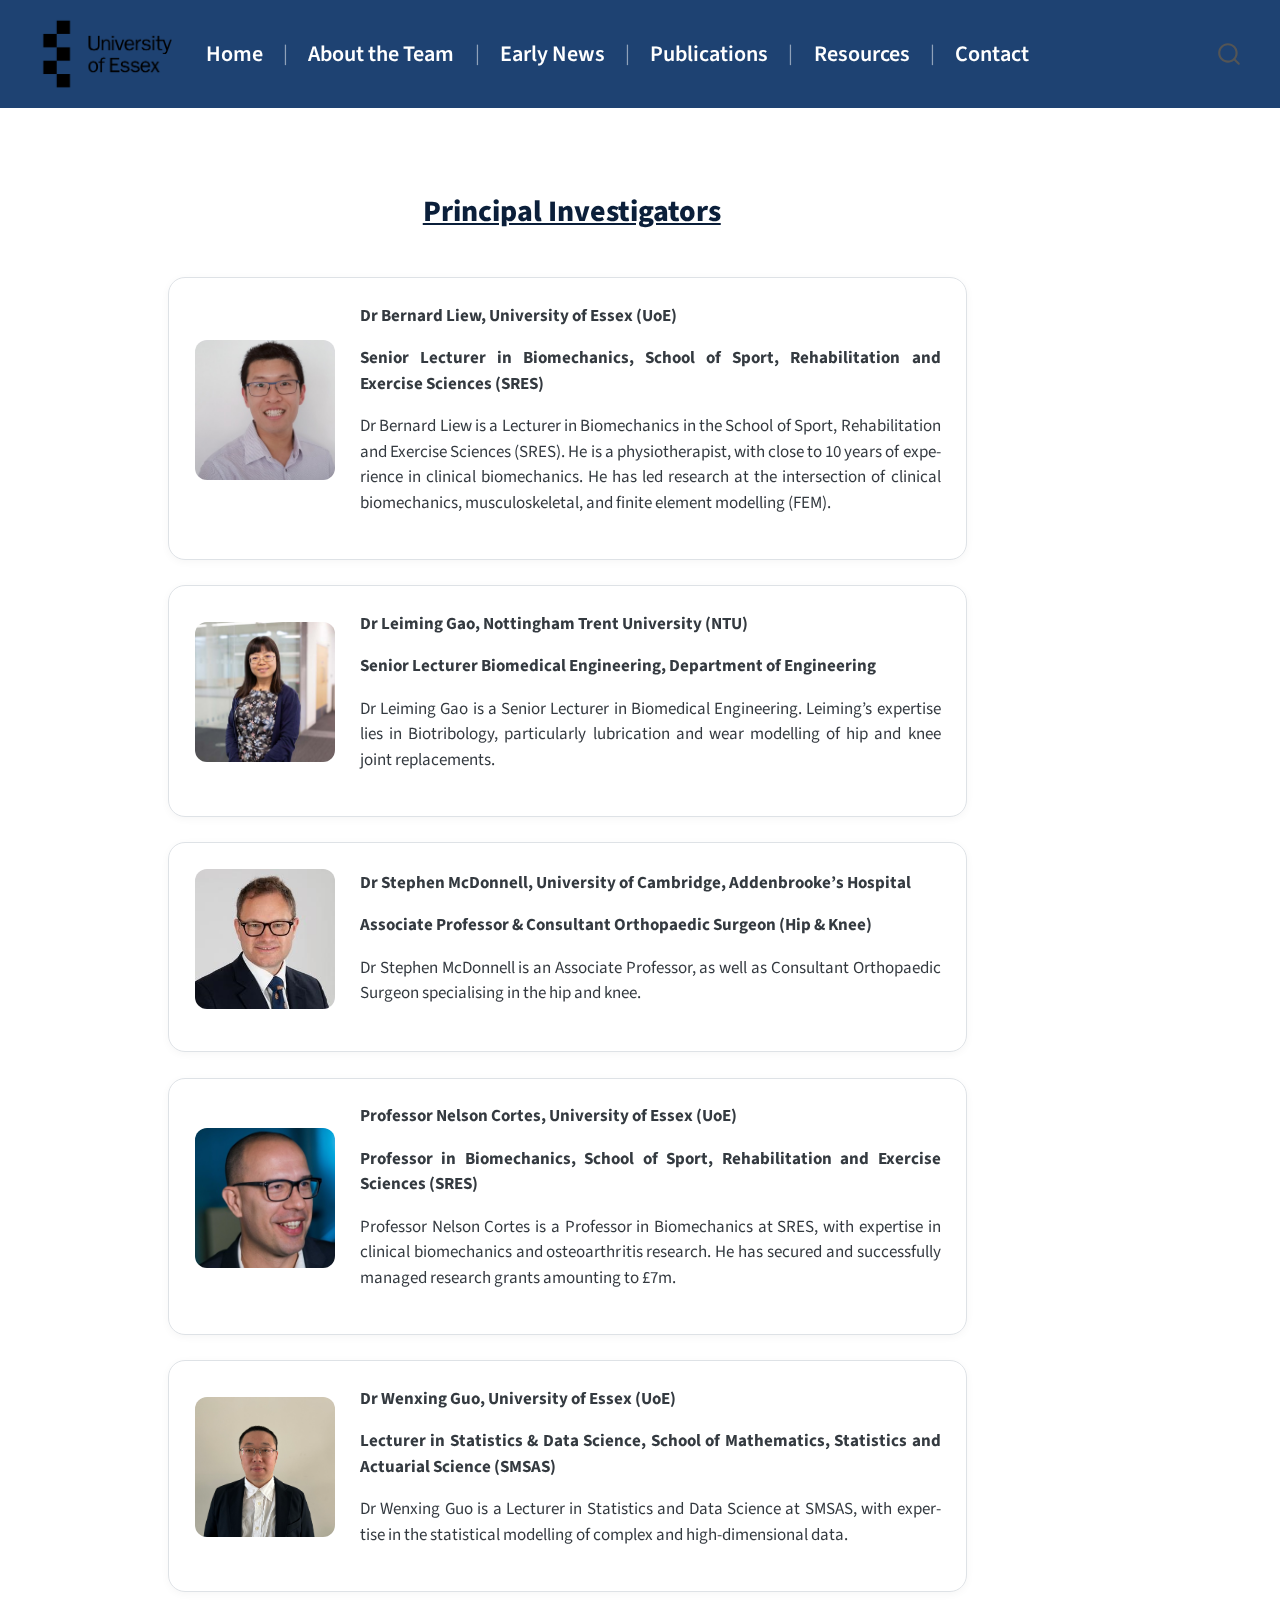
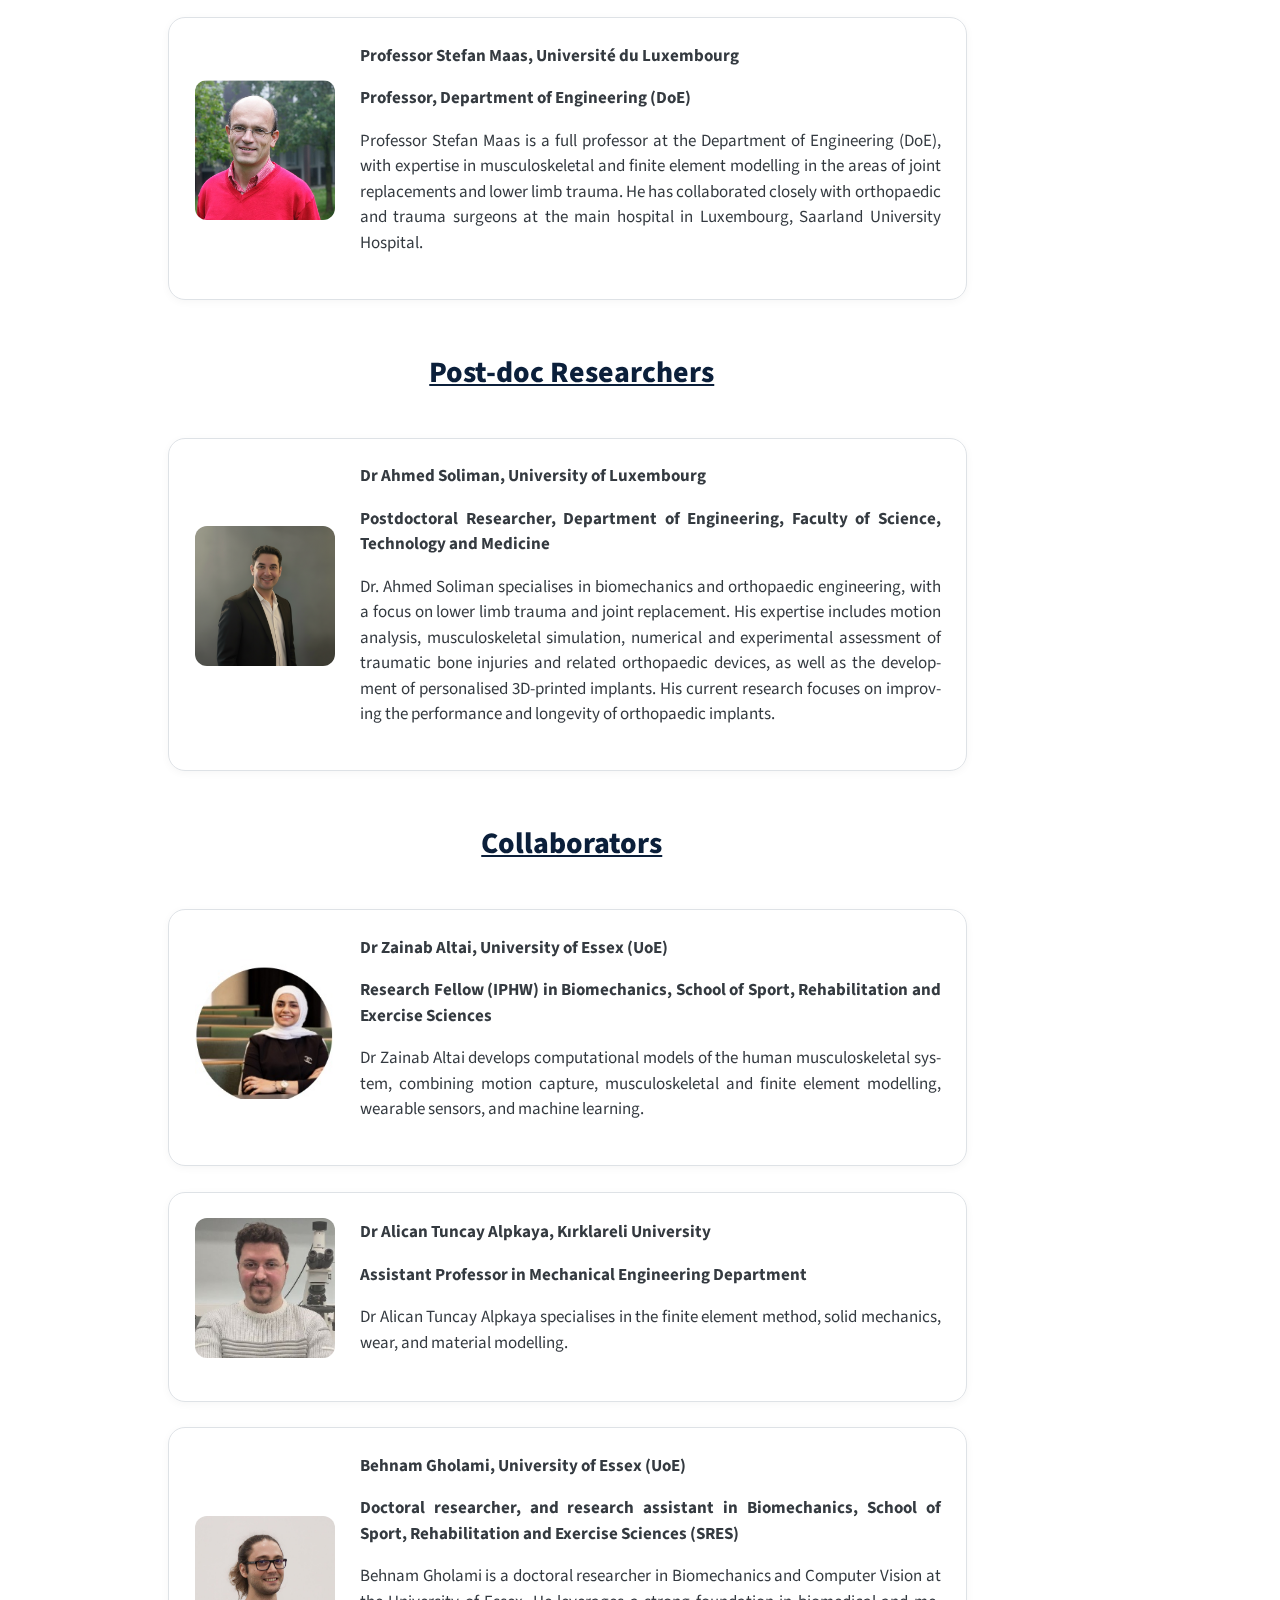
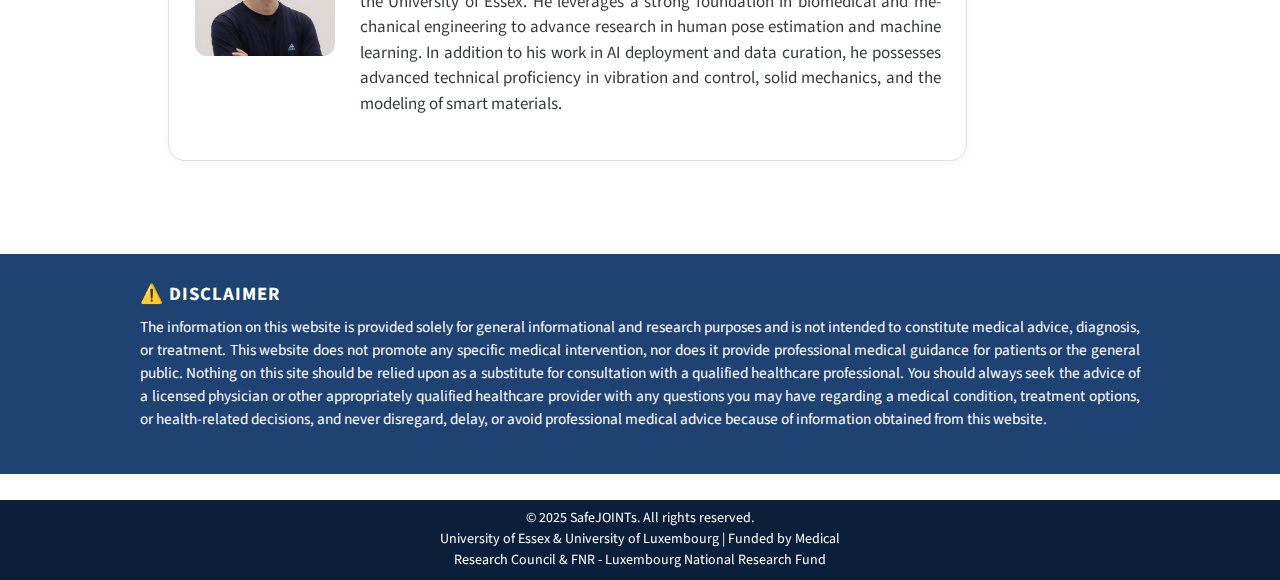
<file: docs/about.html>
<!DOCTYPE html>
<html xmlns="http://www.w3.org/1999/xhtml" lang="en" xml:lang="en"><head>

<meta charset="utf-8">
<meta name="generator" content="quarto-1.8.25">

<meta name="viewport" content="width=device-width, initial-scale=1.0, user-scalable=yes">


<title>About the Team – SafeJOINTs</title>
<style>
code{white-space: pre-wrap;}
span.smallcaps{font-variant: small-caps;}
div.columns{display: flex; gap: min(4vw, 1.5em);}
div.column{flex: auto; overflow-x: auto;}
div.hanging-indent{margin-left: 1.5em; text-indent: -1.5em;}
ul.task-list{list-style: none;}
ul.task-list li input[type="checkbox"] {
  width: 0.8em;
  margin: 0 0.8em 0.2em -1em; /* quarto-specific, see https://github.com/quarto-dev/quarto-cli/issues/4556 */ 
  vertical-align: middle;
}
</style>


<script src="site_libs/quarto-nav/quarto-nav.js"></script>
<script src="site_libs/quarto-nav/headroom.min.js"></script>
<script src="site_libs/clipboard/clipboard.min.js"></script>
<script src="site_libs/quarto-search/autocomplete.umd.js"></script>
<script src="site_libs/quarto-search/fuse.min.js"></script>
<script src="site_libs/quarto-search/quarto-search.js"></script>
<meta name="quarto:offset" content="./">
<link href="./img/favicon.ico" rel="icon">
<script src="site_libs/quarto-html/quarto.js" type="module"></script>
<script src="site_libs/quarto-html/tabsets/tabsets.js" type="module"></script>
<script src="site_libs/quarto-html/axe/axe-check.js" type="module"></script>
<script src="site_libs/quarto-html/popper.min.js"></script>
<script src="site_libs/quarto-html/tippy.umd.min.js"></script>
<script src="site_libs/quarto-html/anchor.min.js"></script>
<link href="site_libs/quarto-html/tippy.css" rel="stylesheet">
<link href="site_libs/quarto-html/quarto-syntax-highlighting-7b89279ff1a6dce999919e0e67d4d9ec.css" rel="stylesheet" id="quarto-text-highlighting-styles">
<script src="site_libs/bootstrap/bootstrap.min.js"></script>
<link href="site_libs/bootstrap/bootstrap-icons.css" rel="stylesheet">
<link href="site_libs/bootstrap/bootstrap-b8193b006b40df2638528b9947adabc2.min.css" rel="stylesheet" append-hash="true" id="quarto-bootstrap" data-mode="light">
<script id="quarto-search-options" type="application/json">{
  "location": "navbar",
  "copy-button": false,
  "collapse-after": 3,
  "panel-placement": "end",
  "type": "overlay",
  "limit": 50,
  "keyboard-shortcut": [
    "f",
    "/",
    "s"
  ],
  "show-item-context": false,
  "language": {
    "search-no-results-text": "No results",
    "search-matching-documents-text": "matching documents",
    "search-copy-link-title": "Copy link to search",
    "search-hide-matches-text": "Hide additional matches",
    "search-more-match-text": "more match in this document",
    "search-more-matches-text": "more matches in this document",
    "search-clear-button-title": "Clear",
    "search-text-placeholder": "",
    "search-detached-cancel-button-title": "Cancel",
    "search-submit-button-title": "Submit",
    "search-label": "Search"
  }
}</script>
<style>

      .quarto-title-block .quarto-title-banner {
        background: #0d6efd;
      }
</style>


<link rel="stylesheet" href="styles.css">
</head>

<body class="nav-fixed quarto-light">

<div id="quarto-search-results"></div>
  <header id="quarto-header" class="headroom fixed-top quarto-banner">
    <nav class="navbar navbar-expand-lg " data-bs-theme="dark">
      <div class="navbar-container container-fluid">
      <div class="navbar-brand-container mx-auto">
    <a href="./index.html" class="navbar-brand navbar-brand-logo">
    <img src="./images/University_of_Essex_logo.svg.png" alt="" class="navbar-logo light-content">
    <img src="./images/University_of_Essex_logo.svg.png" alt="" class="navbar-logo dark-content">
    </a>
  </div>
            <div id="quarto-search" class="" title="Search"></div>
          <button class="navbar-toggler" type="button" data-bs-toggle="collapse" data-bs-target="#navbarCollapse" aria-controls="navbarCollapse" role="menu" aria-expanded="false" aria-label="Toggle navigation" onclick="if (window.quartoToggleHeadroom) { window.quartoToggleHeadroom(); }">
  <span class="navbar-toggler-icon"></span>
</button>
          <div class="collapse navbar-collapse" id="navbarCollapse">
            <ul class="navbar-nav navbar-nav-scroll me-auto">
  <li class="nav-item">
    <a class="nav-link" href="./index.html#about-the-project"> 
<span class="menu-text">Home</span></a>
  </li>  
  <li class="nav-item">
    <a class="nav-link active" href="./about.html" aria-current="page"> 
<span class="menu-text">About the Team</span></a>
  </li>  
  <li class="nav-item">
    <a class="nav-link" href="./earlynews.html"> 
<span class="menu-text">Early News</span></a>
  </li>  
  <li class="nav-item">
    <a class="nav-link" href="./publications.html"> 
<span class="menu-text">Publications</span></a>
  </li>  
  <li class="nav-item">
    <a class="nav-link" href="./resources.html"> 
<span class="menu-text">Resources</span></a>
  </li>  
  <li class="nav-item">
    <a class="nav-link" href="./contact.html"> 
<span class="menu-text">Contact</span></a>
  </li>  
</ul>
          </div> <!-- /navcollapse -->
            <div class="quarto-navbar-tools">
</div>
      </div> <!-- /container-fluid -->
    </nav>
</header>
<!-- content -->
<header id="title-block-header" class="quarto-title-block default page-columns page-full">
  <div class="quarto-title-banner page-columns page-full">
    <div class="quarto-title column-body">
      <h1 class="title">About the Team</h1>
                      </div>
  </div>
    
  
  <div class="quarto-title-meta column-body">

      
    
      
    </div>
    
  
  </header><div id="quarto-content" class="quarto-container page-columns page-rows-contents page-layout-full page-navbar">
<!-- sidebar -->
<!-- margin-sidebar -->
    <div id="quarto-margin-sidebar" class="sidebar margin-sidebar zindex-bottom">
        
    </div>
<!-- main -->
<main class="content quarto-banner-title-block page-columns page-full column-body" id="quarto-document-content">





<div class="postdoc-heading">
<p>Principal Investigators</p>
</div>
<div class="team-grid">
<div class="team-card">
<p><img src="images/bernard-liew.jpg" class="team-photo img-fluid"></p>
<div class="team-info">
<p><strong>Dr Bernard Liew, University of Essex (UoE)</strong></p>
<p class="team-role">
</p><p><strong>Senior Lecturer in Biomechanics, School of Sport, Rehabilitation and Exercise Sciences (SRES)</strong></p>
<p></p>
<p class="team-bio">
</p><p>Dr Bernard Liew is a Lecturer in Biomechanics in the School of Sport, Rehabilitation and Exercise Sciences (SRES). He is a physiotherapist, with close to 10 years of experience in clinical biomechanics. He has led research at the intersection of clinical biomechanics, musculoskeletal, and finite element modelling (FEM).</p>
<p></p>
</div>
</div>
<div class="team-card">
<p><img src="images/leiming-gao.jpg" class="team-photo img-fluid"></p>
<div class="team-info">
<p><strong>Dr Leiming Gao, Nottingham Trent University (NTU)</strong></p>
<p class="team-role">
</p><p><strong>Senior Lecturer Biomedical Engineering, Department of Engineering</strong></p>
<p></p>
<p class="team-bio">
</p><p>Dr Leiming Gao is a Senior Lecturer in Biomedical Engineering. Leiming’s expertise lies in Biotribology, particularly lubrication and wear modelling of hip and knee joint replacements.</p>
<p></p>
</div>
</div>
<div class="team-card">
<p><img src="images/stephen-mcdonnell.jpg" class="team-photo img-fluid"></p>
<div class="team-info">
<p><strong>Dr Stephen McDonnell, University of Cambridge, Addenbrooke’s Hospital</strong></p>
<p class="team-role">
</p><p><strong>Associate Professor &amp; Consultant Orthopaedic Surgeon (Hip &amp; Knee)</strong></p>
<p></p>
<p class="team-bio">
</p><p>Dr Stephen McDonnell is an Associate Professor, as well as Consultant Orthopaedic Surgeon specialising in the hip and knee.</p>
<p></p>
</div>
</div>
<div class="team-card">
<p><img src="images/nelson-cortes.jpg" class="team-photo img-fluid"></p>
<div class="team-info">
<p><strong>Professor Nelson Cortes, University of Essex (UoE)</strong></p>
<p class="team-role">
</p><p><strong>Professor in Biomechanics, School of Sport, Rehabilitation and Exercise Sciences (SRES)</strong></p>
<p></p>
<p class="team-bio">
</p><p>Professor Nelson Cortes is a Professor in Biomechanics at SRES, with expertise in clinical biomechanics and osteoarthritis research. He has secured and successfully managed research grants amounting to £7m.</p>
<p></p>
</div>
</div>
<div class="team-card">
<p><img src="images/wenxing-guo.jpg" class="team-photo img-fluid"></p>
<div class="team-info">
<p><strong>Dr Wenxing Guo, University of Essex (UoE)</strong></p>
<p class="team-role">
</p><p><strong>Lecturer in Statistics &amp; Data Science, School of Mathematics, Statistics and Actuarial Science (SMSAS)</strong></p>
<p></p>
<p class="team-bio">
</p><p>Dr Wenxing Guo is a Lecturer in Statistics and Data Science at SMSAS, with expertise in the statistical modelling of complex and high-dimensional data.</p>
<p></p>
</div>
</div>
<div class="team-card">
<p><img src="images/stefan-maas.jpg" class="team-photo img-fluid"></p>
<div class="team-info">
<p><strong>Professor Stefan Maas, Université du Luxembourg</strong></p>
<p class="team-role">
</p><p><strong>Professor, Department of Engineering (DoE)</strong></p>
<p></p>
<p class="team-bio">
</p><p>Professor Stefan Maas is a full professor at the Department of Engineering (DoE), with expertise in musculoskeletal and finite element modelling in the areas of joint replacements and lower limb trauma. He has collaborated closely with orthopaedic and trauma surgeons at the main hospital in Luxembourg, Saarland University Hospital.</p>
<p></p>
</div>
</div>
</div>
<div class="postdoc-heading">
<p>Post-doc Researchers</p>
</div>
<div class="team-grid">
<div class="team-card">
<p><img src="images/Ahmed-Soliman.png" class="team-photo img-fluid"></p>
<div class="team-info">
<p><strong>Dr Ahmed Soliman, University of Luxembourg</strong></p>
<p class="team-role">
</p><p><strong>Postdoctoral Researcher, Department of Engineering, Faculty of Science, Technology and Medicine</strong></p>
<p></p>
<p class="team-bio">
</p><p>Dr.&nbsp;Ahmed Soliman specialises in biomechanics and orthopaedic engineering, with a focus on lower limb trauma and joint replacement. His expertise includes motion analysis, musculoskeletal simulation, numerical and experimental assessment of traumatic bone injuries and related orthopaedic devices, as well as the development of personalised 3D-printed implants. His current research focuses on improving the performance and longevity of orthopaedic implants.</p>
<p></p>
</div>
</div>
</div>
<div class="postdoc-heading">
<p>Collaborators</p>
</div>
<div class="team-grid">
<div class="team-card">
<p><img src="images/Zainab-Altai.jpg" class="team-photo img-fluid"></p>
<div class="team-info">
<p><strong>Dr Zainab Altai, University of Essex (UoE)</strong></p>
<p class="team-role">
</p><p><strong>Research Fellow (IPHW) in Biomechanics, School of Sport, Rehabilitation and Exercise Sciences</strong></p>
<p></p>
<p class="team-bio">
</p><p>Dr Zainab Altai develops computational models of the human musculoskeletal system, combining motion capture, musculoskeletal and finite element modelling, wearable sensors, and machine learning.</p>
<p></p>
</div>
</div>
<div class="team-card">
<p><img src="images/Alican-Alpkaya.jpeg" class="team-photo img-fluid"></p>
<div class="team-info">
<p><strong>Dr Alican Tuncay Alpkaya, Kırklareli University</strong></p>
<p class="team-role">
</p><p><strong>Assistant Professor in Mechanical Engineering Department</strong></p>
<p></p>
<p class="team-bio">
</p><p>Dr Alican Tuncay Alpkaya specialises in the finite element method, solid mechanics, wear, and material modelling.</p>
<p></p>
</div>
</div>
<div class="team-card">
<p><img src="images/behnam-gholami.jpg" class="team-photo img-fluid"></p>
<div class="team-info">
<p><strong>Behnam Gholami, University of Essex (UoE)</strong></p>
<p class="team-role">
</p><p><strong>Doctoral researcher, and research assistant in Biomechanics, School of Sport, Rehabilitation and Exercise Sciences (SRES)</strong></p>
<p></p>
<p class="team-bio">
</p><p>Behnam Gholami is a doctoral researcher in Biomechanics and Computer Vision at the University of Essex. He leverages a strong foundation in biomedical and mechanical engineering to advance research in human pose estimation and machine learning. In addition to his work in AI deployment and data curation, he possesses advanced technical proficiency in vibration and control, solid mechanics, and the modeling of smart materials.</p>
<p></p>
</div>
</div>
</div>
<p><br></p>
<div class="column-screen disclaimer-banner">
<div style="max-width: 1000px; margin: 0 auto;">
<p><strong>⚠️ Disclaimer</strong> The information on this website is provided solely for general informational and research purposes and is not intended to constitute medical advice, diagnosis, or treatment. This website does not promote any specific medical intervention, nor does it provide professional medical guidance for patients or the general public. Nothing on this site should be relied upon as a substitute for consultation with a qualified healthcare professional. You should always seek the advice of a licensed physician or other appropriately qualified healthcare provider with any questions you may have regarding a medical condition, treatment options, or health-related decisions, and never disregard, delay, or avoid professional medical advice because of information obtained from this website.</p>
</div>
</div>



</main> <!-- /main -->
<script id="quarto-html-after-body" type="application/javascript">
  window.document.addEventListener("DOMContentLoaded", function (event) {
    const icon = "";
    const anchorJS = new window.AnchorJS();
    anchorJS.options = {
      placement: 'right',
      icon: icon
    };
    anchorJS.add('.anchored');
    const isCodeAnnotation = (el) => {
      for (const clz of el.classList) {
        if (clz.startsWith('code-annotation-')) {                     
          return true;
        }
      }
      return false;
    }
    const onCopySuccess = function(e) {
      // button target
      const button = e.trigger;
      // don't keep focus
      button.blur();
      // flash "checked"
      button.classList.add('code-copy-button-checked');
      var currentTitle = button.getAttribute("title");
      button.setAttribute("title", "Copied!");
      let tooltip;
      if (window.bootstrap) {
        button.setAttribute("data-bs-toggle", "tooltip");
        button.setAttribute("data-bs-placement", "left");
        button.setAttribute("data-bs-title", "Copied!");
        tooltip = new bootstrap.Tooltip(button, 
          { trigger: "manual", 
            customClass: "code-copy-button-tooltip",
            offset: [0, -8]});
        tooltip.show();    
      }
      setTimeout(function() {
        if (tooltip) {
          tooltip.hide();
          button.removeAttribute("data-bs-title");
          button.removeAttribute("data-bs-toggle");
          button.removeAttribute("data-bs-placement");
        }
        button.setAttribute("title", currentTitle);
        button.classList.remove('code-copy-button-checked');
      }, 1000);
      // clear code selection
      e.clearSelection();
    }
    const getTextToCopy = function(trigger) {
      const outerScaffold = trigger.parentElement.cloneNode(true);
      const codeEl = outerScaffold.querySelector('code');
      for (const childEl of codeEl.children) {
        if (isCodeAnnotation(childEl)) {
          childEl.remove();
        }
      }
      return codeEl.innerText;
    }
    const clipboard = new window.ClipboardJS('.code-copy-button:not([data-in-quarto-modal])', {
      text: getTextToCopy
    });
    clipboard.on('success', onCopySuccess);
    if (window.document.getElementById('quarto-embedded-source-code-modal')) {
      const clipboardModal = new window.ClipboardJS('.code-copy-button[data-in-quarto-modal]', {
        text: getTextToCopy,
        container: window.document.getElementById('quarto-embedded-source-code-modal')
      });
      clipboardModal.on('success', onCopySuccess);
    }
      var localhostRegex = new RegExp(/^(?:http|https):\/\/localhost\:?[0-9]*\//);
      var mailtoRegex = new RegExp(/^mailto:/);
        var filterRegex = new RegExp('/' + window.location.host + '/');
      var isInternal = (href) => {
          return filterRegex.test(href) || localhostRegex.test(href) || mailtoRegex.test(href);
      }
      // Inspect non-navigation links and adorn them if external
     var links = window.document.querySelectorAll('a[href]:not(.nav-link):not(.navbar-brand):not(.toc-action):not(.sidebar-link):not(.sidebar-item-toggle):not(.pagination-link):not(.no-external):not([aria-hidden]):not(.dropdown-item):not(.quarto-navigation-tool):not(.about-link)');
      for (var i=0; i<links.length; i++) {
        const link = links[i];
        if (!isInternal(link.href)) {
          // undo the damage that might have been done by quarto-nav.js in the case of
          // links that we want to consider external
          if (link.dataset.originalHref !== undefined) {
            link.href = link.dataset.originalHref;
          }
        }
      }
    function tippyHover(el, contentFn, onTriggerFn, onUntriggerFn) {
      const config = {
        allowHTML: true,
        maxWidth: 500,
        delay: 100,
        arrow: false,
        appendTo: function(el) {
            return el.parentElement;
        },
        interactive: true,
        interactiveBorder: 10,
        theme: 'quarto',
        placement: 'bottom-start',
      };
      if (contentFn) {
        config.content = contentFn;
      }
      if (onTriggerFn) {
        config.onTrigger = onTriggerFn;
      }
      if (onUntriggerFn) {
        config.onUntrigger = onUntriggerFn;
      }
      window.tippy(el, config); 
    }
    const noterefs = window.document.querySelectorAll('a[role="doc-noteref"]');
    for (var i=0; i<noterefs.length; i++) {
      const ref = noterefs[i];
      tippyHover(ref, function() {
        // use id or data attribute instead here
        let href = ref.getAttribute('data-footnote-href') || ref.getAttribute('href');
        try { href = new URL(href).hash; } catch {}
        const id = href.replace(/^#\/?/, "");
        const note = window.document.getElementById(id);
        if (note) {
          return note.innerHTML;
        } else {
          return "";
        }
      });
    }
    const xrefs = window.document.querySelectorAll('a.quarto-xref');
    const processXRef = (id, note) => {
      // Strip column container classes
      const stripColumnClz = (el) => {
        el.classList.remove("page-full", "page-columns");
        if (el.children) {
          for (const child of el.children) {
            stripColumnClz(child);
          }
        }
      }
      stripColumnClz(note)
      if (id === null || id.startsWith('sec-')) {
        // Special case sections, only their first couple elements
        const container = document.createElement("div");
        if (note.children && note.children.length > 2) {
          container.appendChild(note.children[0].cloneNode(true));
          for (let i = 1; i < note.children.length; i++) {
            const child = note.children[i];
            if (child.tagName === "P" && child.innerText === "") {
              continue;
            } else {
              container.appendChild(child.cloneNode(true));
              break;
            }
          }
          if (window.Quarto?.typesetMath) {
            window.Quarto.typesetMath(container);
          }
          return container.innerHTML
        } else {
          if (window.Quarto?.typesetMath) {
            window.Quarto.typesetMath(note);
          }
          return note.innerHTML;
        }
      } else {
        // Remove any anchor links if they are present
        const anchorLink = note.querySelector('a.anchorjs-link');
        if (anchorLink) {
          anchorLink.remove();
        }
        if (window.Quarto?.typesetMath) {
          window.Quarto.typesetMath(note);
        }
        if (note.classList.contains("callout")) {
          return note.outerHTML;
        } else {
          return note.innerHTML;
        }
      }
    }
    for (var i=0; i<xrefs.length; i++) {
      const xref = xrefs[i];
      tippyHover(xref, undefined, function(instance) {
        instance.disable();
        let url = xref.getAttribute('href');
        let hash = undefined; 
        if (url.startsWith('#')) {
          hash = url;
        } else {
          try { hash = new URL(url).hash; } catch {}
        }
        if (hash) {
          const id = hash.replace(/^#\/?/, "");
          const note = window.document.getElementById(id);
          if (note !== null) {
            try {
              const html = processXRef(id, note.cloneNode(true));
              instance.setContent(html);
            } finally {
              instance.enable();
              instance.show();
            }
          } else {
            // See if we can fetch this
            fetch(url.split('#')[0])
            .then(res => res.text())
            .then(html => {
              const parser = new DOMParser();
              const htmlDoc = parser.parseFromString(html, "text/html");
              const note = htmlDoc.getElementById(id);
              if (note !== null) {
                const html = processXRef(id, note);
                instance.setContent(html);
              } 
            }).finally(() => {
              instance.enable();
              instance.show();
            });
          }
        } else {
          // See if we can fetch a full url (with no hash to target)
          // This is a special case and we should probably do some content thinning / targeting
          fetch(url)
          .then(res => res.text())
          .then(html => {
            const parser = new DOMParser();
            const htmlDoc = parser.parseFromString(html, "text/html");
            const note = htmlDoc.querySelector('main.content');
            if (note !== null) {
              // This should only happen for chapter cross references
              // (since there is no id in the URL)
              // remove the first header
              if (note.children.length > 0 && note.children[0].tagName === "HEADER") {
                note.children[0].remove();
              }
              const html = processXRef(null, note);
              instance.setContent(html);
            } 
          }).finally(() => {
            instance.enable();
            instance.show();
          });
        }
      }, function(instance) {
      });
    }
        let selectedAnnoteEl;
        const selectorForAnnotation = ( cell, annotation) => {
          let cellAttr = 'data-code-cell="' + cell + '"';
          let lineAttr = 'data-code-annotation="' +  annotation + '"';
          const selector = 'span[' + cellAttr + '][' + lineAttr + ']';
          return selector;
        }
        const selectCodeLines = (annoteEl) => {
          const doc = window.document;
          const targetCell = annoteEl.getAttribute("data-target-cell");
          const targetAnnotation = annoteEl.getAttribute("data-target-annotation");
          const annoteSpan = window.document.querySelector(selectorForAnnotation(targetCell, targetAnnotation));
          const lines = annoteSpan.getAttribute("data-code-lines").split(",");
          const lineIds = lines.map((line) => {
            return targetCell + "-" + line;
          })
          let top = null;
          let height = null;
          let parent = null;
          if (lineIds.length > 0) {
              //compute the position of the single el (top and bottom and make a div)
              const el = window.document.getElementById(lineIds[0]);
              top = el.offsetTop;
              height = el.offsetHeight;
              parent = el.parentElement.parentElement;
            if (lineIds.length > 1) {
              const lastEl = window.document.getElementById(lineIds[lineIds.length - 1]);
              const bottom = lastEl.offsetTop + lastEl.offsetHeight;
              height = bottom - top;
            }
            if (top !== null && height !== null && parent !== null) {
              // cook up a div (if necessary) and position it 
              let div = window.document.getElementById("code-annotation-line-highlight");
              if (div === null) {
                div = window.document.createElement("div");
                div.setAttribute("id", "code-annotation-line-highlight");
                div.style.position = 'absolute';
                parent.appendChild(div);
              }
              div.style.top = top - 2 + "px";
              div.style.height = height + 4 + "px";
              div.style.left = 0;
              let gutterDiv = window.document.getElementById("code-annotation-line-highlight-gutter");
              if (gutterDiv === null) {
                gutterDiv = window.document.createElement("div");
                gutterDiv.setAttribute("id", "code-annotation-line-highlight-gutter");
                gutterDiv.style.position = 'absolute';
                const codeCell = window.document.getElementById(targetCell);
                const gutter = codeCell.querySelector('.code-annotation-gutter');
                gutter.appendChild(gutterDiv);
              }
              gutterDiv.style.top = top - 2 + "px";
              gutterDiv.style.height = height + 4 + "px";
            }
            selectedAnnoteEl = annoteEl;
          }
        };
        const unselectCodeLines = () => {
          const elementsIds = ["code-annotation-line-highlight", "code-annotation-line-highlight-gutter"];
          elementsIds.forEach((elId) => {
            const div = window.document.getElementById(elId);
            if (div) {
              div.remove();
            }
          });
          selectedAnnoteEl = undefined;
        };
          // Handle positioning of the toggle
      window.addEventListener(
        "resize",
        throttle(() => {
          elRect = undefined;
          if (selectedAnnoteEl) {
            selectCodeLines(selectedAnnoteEl);
          }
        }, 10)
      );
      function throttle(fn, ms) {
      let throttle = false;
      let timer;
        return (...args) => {
          if(!throttle) { // first call gets through
              fn.apply(this, args);
              throttle = true;
          } else { // all the others get throttled
              if(timer) clearTimeout(timer); // cancel #2
              timer = setTimeout(() => {
                fn.apply(this, args);
                timer = throttle = false;
              }, ms);
          }
        };
      }
        // Attach click handler to the DT
        const annoteDls = window.document.querySelectorAll('dt[data-target-cell]');
        for (const annoteDlNode of annoteDls) {
          annoteDlNode.addEventListener('click', (event) => {
            const clickedEl = event.target;
            if (clickedEl !== selectedAnnoteEl) {
              unselectCodeLines();
              const activeEl = window.document.querySelector('dt[data-target-cell].code-annotation-active');
              if (activeEl) {
                activeEl.classList.remove('code-annotation-active');
              }
              selectCodeLines(clickedEl);
              clickedEl.classList.add('code-annotation-active');
            } else {
              // Unselect the line
              unselectCodeLines();
              clickedEl.classList.remove('code-annotation-active');
            }
          });
        }
    const findCites = (el) => {
      const parentEl = el.parentElement;
      if (parentEl) {
        const cites = parentEl.dataset.cites;
        if (cites) {
          return {
            el,
            cites: cites.split(' ')
          };
        } else {
          return findCites(el.parentElement)
        }
      } else {
        return undefined;
      }
    };
    var bibliorefs = window.document.querySelectorAll('a[role="doc-biblioref"]');
    for (var i=0; i<bibliorefs.length; i++) {
      const ref = bibliorefs[i];
      const citeInfo = findCites(ref);
      if (citeInfo) {
        tippyHover(citeInfo.el, function() {
          var popup = window.document.createElement('div');
          citeInfo.cites.forEach(function(cite) {
            var citeDiv = window.document.createElement('div');
            citeDiv.classList.add('hanging-indent');
            citeDiv.classList.add('csl-entry');
            var biblioDiv = window.document.getElementById('ref-' + cite);
            if (biblioDiv) {
              citeDiv.innerHTML = biblioDiv.innerHTML;
            }
            popup.appendChild(citeDiv);
          });
          return popup.innerHTML;
        });
      }
    }
  });
  </script>
</div> <!-- /content -->
<footer class="footer">
  <div class="nav-footer">
    <div class="nav-footer-left">
      &nbsp;
    </div>   
    <div class="nav-footer-center">
<p>© 2025 SafeJOINTs. All rights reserved.<br> University of Essex &amp; University of Luxembourg | Funded by Medical Research Council &amp; FNR - Luxembourg National Research Fund</p>
</div>
    <div class="nav-footer-right">
      &nbsp;
    </div>
  </div>
</footer>




</body></html>
</file>
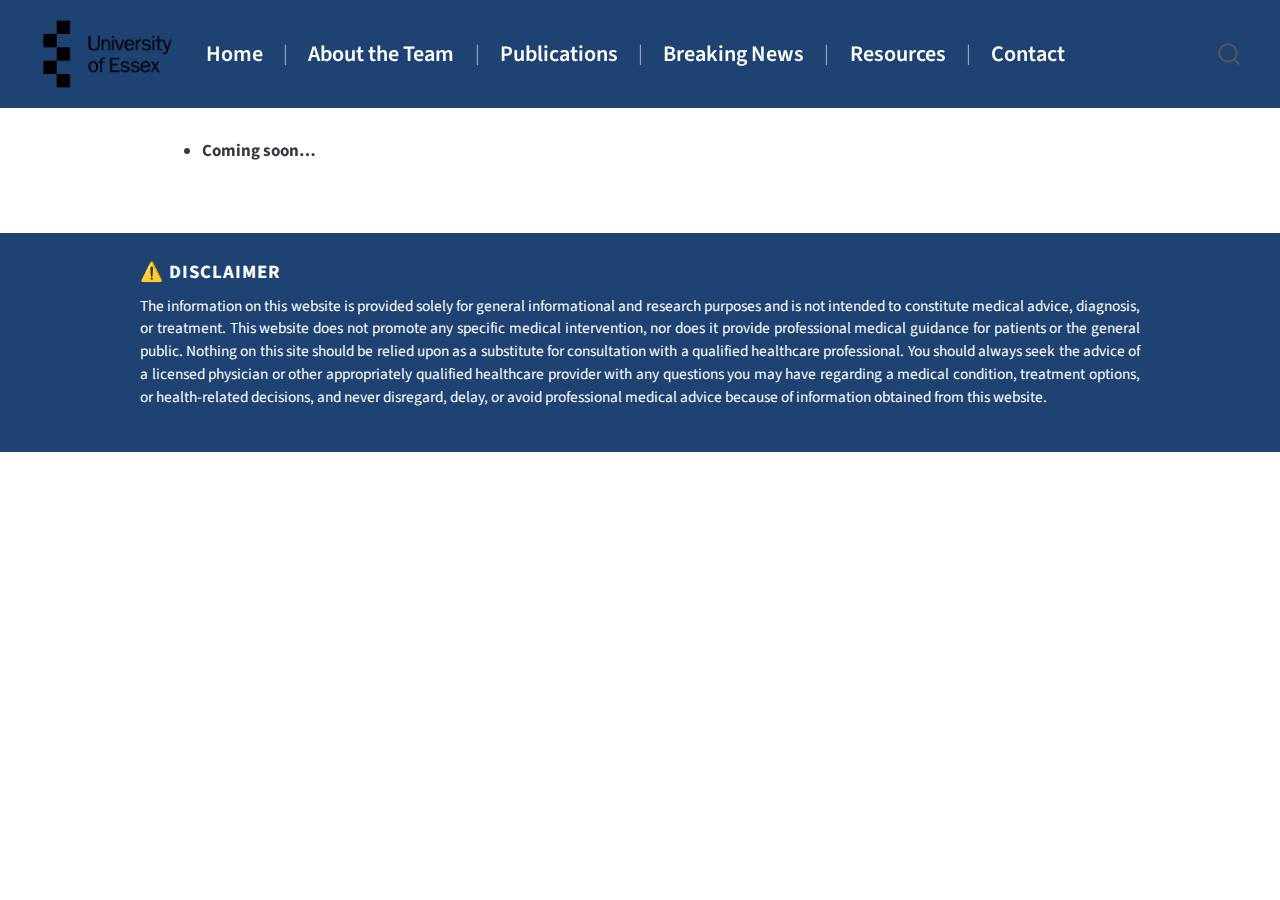
<file: docs/breakingnews.html>
<!DOCTYPE html>
<html xmlns="http://www.w3.org/1999/xhtml" lang="en" xml:lang="en"><head>

<meta charset="utf-8">
<meta name="generator" content="quarto-1.8.25">

<meta name="viewport" content="width=device-width, initial-scale=1.0, user-scalable=yes">


<title>Breaking News – SafeJOINTs</title>
<style>
code{white-space: pre-wrap;}
span.smallcaps{font-variant: small-caps;}
div.columns{display: flex; gap: min(4vw, 1.5em);}
div.column{flex: auto; overflow-x: auto;}
div.hanging-indent{margin-left: 1.5em; text-indent: -1.5em;}
ul.task-list{list-style: none;}
ul.task-list li input[type="checkbox"] {
  width: 0.8em;
  margin: 0 0.8em 0.2em -1em; /* quarto-specific, see https://github.com/quarto-dev/quarto-cli/issues/4556 */ 
  vertical-align: middle;
}
</style>


<script src="site_libs/quarto-nav/quarto-nav.js"></script>
<script src="site_libs/quarto-nav/headroom.min.js"></script>
<script src="site_libs/clipboard/clipboard.min.js"></script>
<script src="site_libs/quarto-search/autocomplete.umd.js"></script>
<script src="site_libs/quarto-search/fuse.min.js"></script>
<script src="site_libs/quarto-search/quarto-search.js"></script>
<meta name="quarto:offset" content="./">
<link href="./img/favicon.ico" rel="icon">
<script src="site_libs/quarto-html/quarto.js" type="module"></script>
<script src="site_libs/quarto-html/tabsets/tabsets.js" type="module"></script>
<script src="site_libs/quarto-html/axe/axe-check.js" type="module"></script>
<script src="site_libs/quarto-html/popper.min.js"></script>
<script src="site_libs/quarto-html/tippy.umd.min.js"></script>
<script src="site_libs/quarto-html/anchor.min.js"></script>
<link href="site_libs/quarto-html/tippy.css" rel="stylesheet">
<link href="site_libs/quarto-html/quarto-syntax-highlighting-7b89279ff1a6dce999919e0e67d4d9ec.css" rel="stylesheet" id="quarto-text-highlighting-styles">
<script src="site_libs/bootstrap/bootstrap.min.js"></script>
<link href="site_libs/bootstrap/bootstrap-icons.css" rel="stylesheet">
<link href="site_libs/bootstrap/bootstrap-e31584831b205ffbb2d98406f31c2a5b.min.css" rel="stylesheet" append-hash="true" id="quarto-bootstrap" data-mode="light">
<script id="quarto-search-options" type="application/json">{
  "location": "navbar",
  "copy-button": false,
  "collapse-after": 3,
  "panel-placement": "end",
  "type": "overlay",
  "limit": 50,
  "keyboard-shortcut": [
    "f",
    "/",
    "s"
  ],
  "show-item-context": false,
  "language": {
    "search-no-results-text": "No results",
    "search-matching-documents-text": "matching documents",
    "search-copy-link-title": "Copy link to search",
    "search-hide-matches-text": "Hide additional matches",
    "search-more-match-text": "more match in this document",
    "search-more-matches-text": "more matches in this document",
    "search-clear-button-title": "Clear",
    "search-text-placeholder": "",
    "search-detached-cancel-button-title": "Cancel",
    "search-submit-button-title": "Submit",
    "search-label": "Search"
  }
}</script>


<link rel="stylesheet" href="styles.css">
</head>

<body class="nav-fixed quarto-light">

<div id="quarto-search-results"></div>
  <header id="quarto-header" class="headroom fixed-top">
    <nav class="navbar navbar-expand-lg " data-bs-theme="dark">
      <div class="navbar-container container-fluid">
      <div class="navbar-brand-container mx-auto">
    <a href="./index.html" class="navbar-brand navbar-brand-logo">
    <img src="./images/University_of_Essex_logo.svg.png" alt="" class="navbar-logo light-content">
    <img src="./images/University_of_Essex_logo.svg.png" alt="" class="navbar-logo dark-content">
    </a>
  </div>
            <div id="quarto-search" class="" title="Search"></div>
          <button class="navbar-toggler" type="button" data-bs-toggle="collapse" data-bs-target="#navbarCollapse" aria-controls="navbarCollapse" role="menu" aria-expanded="false" aria-label="Toggle navigation" onclick="if (window.quartoToggleHeadroom) { window.quartoToggleHeadroom(); }">
  <span class="navbar-toggler-icon"></span>
</button>
          <div class="collapse navbar-collapse" id="navbarCollapse">
            <ul class="navbar-nav navbar-nav-scroll me-auto">
  <li class="nav-item">
    <a class="nav-link" href="./index.html#about-the-project"> 
<span class="menu-text">Home</span></a>
  </li>  
  <li class="nav-item">
    <a class="nav-link" href="./about.html"> 
<span class="menu-text">About the Team</span></a>
  </li>  
  <li class="nav-item">
    <a class="nav-link" href="./publications.html"> 
<span class="menu-text">Publications</span></a>
  </li>  
  <li class="nav-item">
    <a class="nav-link active" href="./breakingnews.html" aria-current="page"> 
<span class="menu-text">Breaking News</span></a>
  </li>  
  <li class="nav-item">
    <a class="nav-link" href="./resources.html"> 
<span class="menu-text">Resources</span></a>
  </li>  
  <li class="nav-item">
    <a class="nav-link" href="./contact.html"> 
<span class="menu-text">Contact</span></a>
  </li>  
</ul>
          </div> <!-- /navcollapse -->
            <div class="quarto-navbar-tools">
</div>
      </div> <!-- /container-fluid -->
    </nav>
</header>
<!-- content -->
<div id="quarto-content" class="quarto-container page-columns page-rows-contents page-layout-article page-navbar">
<!-- sidebar -->
<!-- margin-sidebar -->
    <div id="quarto-margin-sidebar" class="sidebar margin-sidebar zindex-bottom">
        
    </div>
<!-- main -->
<main class="content page-columns page-full" id="quarto-document-content">

<header id="title-block-header" class="quarto-title-block default">
<div class="quarto-title">
<h1 class="title">Breaking News</h1>
</div>



<div class="quarto-title-meta">

    
  
    
  </div>
  


</header>


<ul>
<li><strong>Coming soon…</strong> <br></li>
</ul>
<div class="column-screen disclaimer-banner">
<div style="max-width: 1000px; margin: 0 auto;">
<p><strong>⚠️ Disclaimer</strong> The information on this website is provided solely for general informational and research purposes and is not intended to constitute medical advice, diagnosis, or treatment. This website does not promote any specific medical intervention, nor does it provide professional medical guidance for patients or the general public. Nothing on this site should be relied upon as a substitute for consultation with a qualified healthcare professional. You should always seek the advice of a licensed physician or other appropriately qualified healthcare provider with any questions you may have regarding a medical condition, treatment options, or health-related decisions, and never disregard, delay, or avoid professional medical advice because of information obtained from this website.</p>
</div>
</div>



</main> <!-- /main -->
<script id="quarto-html-after-body" type="application/javascript">
  window.document.addEventListener("DOMContentLoaded", function (event) {
    const icon = "";
    const anchorJS = new window.AnchorJS();
    anchorJS.options = {
      placement: 'right',
      icon: icon
    };
    anchorJS.add('.anchored');
    const isCodeAnnotation = (el) => {
      for (const clz of el.classList) {
        if (clz.startsWith('code-annotation-')) {                     
          return true;
        }
      }
      return false;
    }
    const onCopySuccess = function(e) {
      // button target
      const button = e.trigger;
      // don't keep focus
      button.blur();
      // flash "checked"
      button.classList.add('code-copy-button-checked');
      var currentTitle = button.getAttribute("title");
      button.setAttribute("title", "Copied!");
      let tooltip;
      if (window.bootstrap) {
        button.setAttribute("data-bs-toggle", "tooltip");
        button.setAttribute("data-bs-placement", "left");
        button.setAttribute("data-bs-title", "Copied!");
        tooltip = new bootstrap.Tooltip(button, 
          { trigger: "manual", 
            customClass: "code-copy-button-tooltip",
            offset: [0, -8]});
        tooltip.show();    
      }
      setTimeout(function() {
        if (tooltip) {
          tooltip.hide();
          button.removeAttribute("data-bs-title");
          button.removeAttribute("data-bs-toggle");
          button.removeAttribute("data-bs-placement");
        }
        button.setAttribute("title", currentTitle);
        button.classList.remove('code-copy-button-checked');
      }, 1000);
      // clear code selection
      e.clearSelection();
    }
    const getTextToCopy = function(trigger) {
      const outerScaffold = trigger.parentElement.cloneNode(true);
      const codeEl = outerScaffold.querySelector('code');
      for (const childEl of codeEl.children) {
        if (isCodeAnnotation(childEl)) {
          childEl.remove();
        }
      }
      return codeEl.innerText;
    }
    const clipboard = new window.ClipboardJS('.code-copy-button:not([data-in-quarto-modal])', {
      text: getTextToCopy
    });
    clipboard.on('success', onCopySuccess);
    if (window.document.getElementById('quarto-embedded-source-code-modal')) {
      const clipboardModal = new window.ClipboardJS('.code-copy-button[data-in-quarto-modal]', {
        text: getTextToCopy,
        container: window.document.getElementById('quarto-embedded-source-code-modal')
      });
      clipboardModal.on('success', onCopySuccess);
    }
      var localhostRegex = new RegExp(/^(?:http|https):\/\/localhost\:?[0-9]*\//);
      var mailtoRegex = new RegExp(/^mailto:/);
        var filterRegex = new RegExp('/' + window.location.host + '/');
      var isInternal = (href) => {
          return filterRegex.test(href) || localhostRegex.test(href) || mailtoRegex.test(href);
      }
      // Inspect non-navigation links and adorn them if external
     var links = window.document.querySelectorAll('a[href]:not(.nav-link):not(.navbar-brand):not(.toc-action):not(.sidebar-link):not(.sidebar-item-toggle):not(.pagination-link):not(.no-external):not([aria-hidden]):not(.dropdown-item):not(.quarto-navigation-tool):not(.about-link)');
      for (var i=0; i<links.length; i++) {
        const link = links[i];
        if (!isInternal(link.href)) {
          // undo the damage that might have been done by quarto-nav.js in the case of
          // links that we want to consider external
          if (link.dataset.originalHref !== undefined) {
            link.href = link.dataset.originalHref;
          }
        }
      }
    function tippyHover(el, contentFn, onTriggerFn, onUntriggerFn) {
      const config = {
        allowHTML: true,
        maxWidth: 500,
        delay: 100,
        arrow: false,
        appendTo: function(el) {
            return el.parentElement;
        },
        interactive: true,
        interactiveBorder: 10,
        theme: 'quarto',
        placement: 'bottom-start',
      };
      if (contentFn) {
        config.content = contentFn;
      }
      if (onTriggerFn) {
        config.onTrigger = onTriggerFn;
      }
      if (onUntriggerFn) {
        config.onUntrigger = onUntriggerFn;
      }
      window.tippy(el, config); 
    }
    const noterefs = window.document.querySelectorAll('a[role="doc-noteref"]');
    for (var i=0; i<noterefs.length; i++) {
      const ref = noterefs[i];
      tippyHover(ref, function() {
        // use id or data attribute instead here
        let href = ref.getAttribute('data-footnote-href') || ref.getAttribute('href');
        try { href = new URL(href).hash; } catch {}
        const id = href.replace(/^#\/?/, "");
        const note = window.document.getElementById(id);
        if (note) {
          return note.innerHTML;
        } else {
          return "";
        }
      });
    }
    const xrefs = window.document.querySelectorAll('a.quarto-xref');
    const processXRef = (id, note) => {
      // Strip column container classes
      const stripColumnClz = (el) => {
        el.classList.remove("page-full", "page-columns");
        if (el.children) {
          for (const child of el.children) {
            stripColumnClz(child);
          }
        }
      }
      stripColumnClz(note)
      if (id === null || id.startsWith('sec-')) {
        // Special case sections, only their first couple elements
        const container = document.createElement("div");
        if (note.children && note.children.length > 2) {
          container.appendChild(note.children[0].cloneNode(true));
          for (let i = 1; i < note.children.length; i++) {
            const child = note.children[i];
            if (child.tagName === "P" && child.innerText === "") {
              continue;
            } else {
              container.appendChild(child.cloneNode(true));
              break;
            }
          }
          if (window.Quarto?.typesetMath) {
            window.Quarto.typesetMath(container);
          }
          return container.innerHTML
        } else {
          if (window.Quarto?.typesetMath) {
            window.Quarto.typesetMath(note);
          }
          return note.innerHTML;
        }
      } else {
        // Remove any anchor links if they are present
        const anchorLink = note.querySelector('a.anchorjs-link');
        if (anchorLink) {
          anchorLink.remove();
        }
        if (window.Quarto?.typesetMath) {
          window.Quarto.typesetMath(note);
        }
        if (note.classList.contains("callout")) {
          return note.outerHTML;
        } else {
          return note.innerHTML;
        }
      }
    }
    for (var i=0; i<xrefs.length; i++) {
      const xref = xrefs[i];
      tippyHover(xref, undefined, function(instance) {
        instance.disable();
        let url = xref.getAttribute('href');
        let hash = undefined; 
        if (url.startsWith('#')) {
          hash = url;
        } else {
          try { hash = new URL(url).hash; } catch {}
        }
        if (hash) {
          const id = hash.replace(/^#\/?/, "");
          const note = window.document.getElementById(id);
          if (note !== null) {
            try {
              const html = processXRef(id, note.cloneNode(true));
              instance.setContent(html);
            } finally {
              instance.enable();
              instance.show();
            }
          } else {
            // See if we can fetch this
            fetch(url.split('#')[0])
            .then(res => res.text())
            .then(html => {
              const parser = new DOMParser();
              const htmlDoc = parser.parseFromString(html, "text/html");
              const note = htmlDoc.getElementById(id);
              if (note !== null) {
                const html = processXRef(id, note);
                instance.setContent(html);
              } 
            }).finally(() => {
              instance.enable();
              instance.show();
            });
          }
        } else {
          // See if we can fetch a full url (with no hash to target)
          // This is a special case and we should probably do some content thinning / targeting
          fetch(url)
          .then(res => res.text())
          .then(html => {
            const parser = new DOMParser();
            const htmlDoc = parser.parseFromString(html, "text/html");
            const note = htmlDoc.querySelector('main.content');
            if (note !== null) {
              // This should only happen for chapter cross references
              // (since there is no id in the URL)
              // remove the first header
              if (note.children.length > 0 && note.children[0].tagName === "HEADER") {
                note.children[0].remove();
              }
              const html = processXRef(null, note);
              instance.setContent(html);
            } 
          }).finally(() => {
            instance.enable();
            instance.show();
          });
        }
      }, function(instance) {
      });
    }
        let selectedAnnoteEl;
        const selectorForAnnotation = ( cell, annotation) => {
          let cellAttr = 'data-code-cell="' + cell + '"';
          let lineAttr = 'data-code-annotation="' +  annotation + '"';
          const selector = 'span[' + cellAttr + '][' + lineAttr + ']';
          return selector;
        }
        const selectCodeLines = (annoteEl) => {
          const doc = window.document;
          const targetCell = annoteEl.getAttribute("data-target-cell");
          const targetAnnotation = annoteEl.getAttribute("data-target-annotation");
          const annoteSpan = window.document.querySelector(selectorForAnnotation(targetCell, targetAnnotation));
          const lines = annoteSpan.getAttribute("data-code-lines").split(",");
          const lineIds = lines.map((line) => {
            return targetCell + "-" + line;
          })
          let top = null;
          let height = null;
          let parent = null;
          if (lineIds.length > 0) {
              //compute the position of the single el (top and bottom and make a div)
              const el = window.document.getElementById(lineIds[0]);
              top = el.offsetTop;
              height = el.offsetHeight;
              parent = el.parentElement.parentElement;
            if (lineIds.length > 1) {
              const lastEl = window.document.getElementById(lineIds[lineIds.length - 1]);
              const bottom = lastEl.offsetTop + lastEl.offsetHeight;
              height = bottom - top;
            }
            if (top !== null && height !== null && parent !== null) {
              // cook up a div (if necessary) and position it 
              let div = window.document.getElementById("code-annotation-line-highlight");
              if (div === null) {
                div = window.document.createElement("div");
                div.setAttribute("id", "code-annotation-line-highlight");
                div.style.position = 'absolute';
                parent.appendChild(div);
              }
              div.style.top = top - 2 + "px";
              div.style.height = height + 4 + "px";
              div.style.left = 0;
              let gutterDiv = window.document.getElementById("code-annotation-line-highlight-gutter");
              if (gutterDiv === null) {
                gutterDiv = window.document.createElement("div");
                gutterDiv.setAttribute("id", "code-annotation-line-highlight-gutter");
                gutterDiv.style.position = 'absolute';
                const codeCell = window.document.getElementById(targetCell);
                const gutter = codeCell.querySelector('.code-annotation-gutter');
                gutter.appendChild(gutterDiv);
              }
              gutterDiv.style.top = top - 2 + "px";
              gutterDiv.style.height = height + 4 + "px";
            }
            selectedAnnoteEl = annoteEl;
          }
        };
        const unselectCodeLines = () => {
          const elementsIds = ["code-annotation-line-highlight", "code-annotation-line-highlight-gutter"];
          elementsIds.forEach((elId) => {
            const div = window.document.getElementById(elId);
            if (div) {
              div.remove();
            }
          });
          selectedAnnoteEl = undefined;
        };
          // Handle positioning of the toggle
      window.addEventListener(
        "resize",
        throttle(() => {
          elRect = undefined;
          if (selectedAnnoteEl) {
            selectCodeLines(selectedAnnoteEl);
          }
        }, 10)
      );
      function throttle(fn, ms) {
      let throttle = false;
      let timer;
        return (...args) => {
          if(!throttle) { // first call gets through
              fn.apply(this, args);
              throttle = true;
          } else { // all the others get throttled
              if(timer) clearTimeout(timer); // cancel #2
              timer = setTimeout(() => {
                fn.apply(this, args);
                timer = throttle = false;
              }, ms);
          }
        };
      }
        // Attach click handler to the DT
        const annoteDls = window.document.querySelectorAll('dt[data-target-cell]');
        for (const annoteDlNode of annoteDls) {
          annoteDlNode.addEventListener('click', (event) => {
            const clickedEl = event.target;
            if (clickedEl !== selectedAnnoteEl) {
              unselectCodeLines();
              const activeEl = window.document.querySelector('dt[data-target-cell].code-annotation-active');
              if (activeEl) {
                activeEl.classList.remove('code-annotation-active');
              }
              selectCodeLines(clickedEl);
              clickedEl.classList.add('code-annotation-active');
            } else {
              // Unselect the line
              unselectCodeLines();
              clickedEl.classList.remove('code-annotation-active');
            }
          });
        }
    const findCites = (el) => {
      const parentEl = el.parentElement;
      if (parentEl) {
        const cites = parentEl.dataset.cites;
        if (cites) {
          return {
            el,
            cites: cites.split(' ')
          };
        } else {
          return findCites(el.parentElement)
        }
      } else {
        return undefined;
      }
    };
    var bibliorefs = window.document.querySelectorAll('a[role="doc-biblioref"]');
    for (var i=0; i<bibliorefs.length; i++) {
      const ref = bibliorefs[i];
      const citeInfo = findCites(ref);
      if (citeInfo) {
        tippyHover(citeInfo.el, function() {
          var popup = window.document.createElement('div');
          citeInfo.cites.forEach(function(cite) {
            var citeDiv = window.document.createElement('div');
            citeDiv.classList.add('hanging-indent');
            citeDiv.classList.add('csl-entry');
            var biblioDiv = window.document.getElementById('ref-' + cite);
            if (biblioDiv) {
              citeDiv.innerHTML = biblioDiv.innerHTML;
            }
            popup.appendChild(citeDiv);
          });
          return popup.innerHTML;
        });
      }
    }
  });
  </script>
</div> <!-- /content -->




</body></html>
</file>
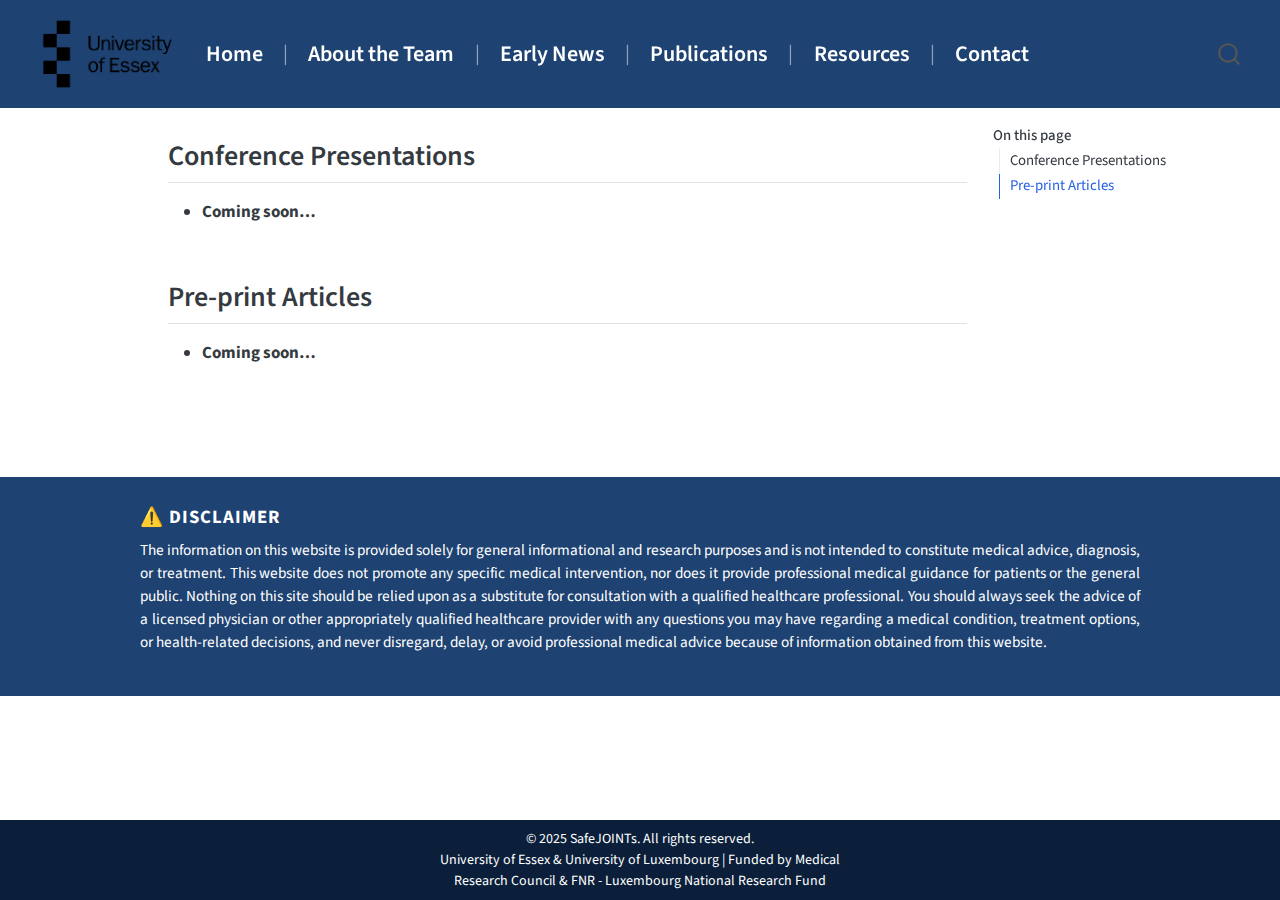
<file: docs/earlynews.html>
<!DOCTYPE html>
<html xmlns="http://www.w3.org/1999/xhtml" lang="en" xml:lang="en"><head>

<meta charset="utf-8">
<meta name="generator" content="quarto-1.8.25">

<meta name="viewport" content="width=device-width, initial-scale=1.0, user-scalable=yes">


<title>Early News – SafeJOINTs</title>
<style>
code{white-space: pre-wrap;}
span.smallcaps{font-variant: small-caps;}
div.columns{display: flex; gap: min(4vw, 1.5em);}
div.column{flex: auto; overflow-x: auto;}
div.hanging-indent{margin-left: 1.5em; text-indent: -1.5em;}
ul.task-list{list-style: none;}
ul.task-list li input[type="checkbox"] {
  width: 0.8em;
  margin: 0 0.8em 0.2em -1em; /* quarto-specific, see https://github.com/quarto-dev/quarto-cli/issues/4556 */ 
  vertical-align: middle;
}
</style>


<script src="site_libs/quarto-nav/quarto-nav.js"></script>
<script src="site_libs/quarto-nav/headroom.min.js"></script>
<script src="site_libs/clipboard/clipboard.min.js"></script>
<script src="site_libs/quarto-search/autocomplete.umd.js"></script>
<script src="site_libs/quarto-search/fuse.min.js"></script>
<script src="site_libs/quarto-search/quarto-search.js"></script>
<meta name="quarto:offset" content="./">
<link href="./img/favicon.ico" rel="icon">
<script src="site_libs/quarto-html/quarto.js" type="module"></script>
<script src="site_libs/quarto-html/tabsets/tabsets.js" type="module"></script>
<script src="site_libs/quarto-html/axe/axe-check.js" type="module"></script>
<script src="site_libs/quarto-html/popper.min.js"></script>
<script src="site_libs/quarto-html/tippy.umd.min.js"></script>
<script src="site_libs/quarto-html/anchor.min.js"></script>
<link href="site_libs/quarto-html/tippy.css" rel="stylesheet">
<link href="site_libs/quarto-html/quarto-syntax-highlighting-7b89279ff1a6dce999919e0e67d4d9ec.css" rel="stylesheet" id="quarto-text-highlighting-styles">
<script src="site_libs/bootstrap/bootstrap.min.js"></script>
<link href="site_libs/bootstrap/bootstrap-icons.css" rel="stylesheet">
<link href="site_libs/bootstrap/bootstrap-b8193b006b40df2638528b9947adabc2.min.css" rel="stylesheet" append-hash="true" id="quarto-bootstrap" data-mode="light">
<script id="quarto-search-options" type="application/json">{
  "location": "navbar",
  "copy-button": false,
  "collapse-after": 3,
  "panel-placement": "end",
  "type": "overlay",
  "limit": 50,
  "keyboard-shortcut": [
    "f",
    "/",
    "s"
  ],
  "show-item-context": false,
  "language": {
    "search-no-results-text": "No results",
    "search-matching-documents-text": "matching documents",
    "search-copy-link-title": "Copy link to search",
    "search-hide-matches-text": "Hide additional matches",
    "search-more-match-text": "more match in this document",
    "search-more-matches-text": "more matches in this document",
    "search-clear-button-title": "Clear",
    "search-text-placeholder": "",
    "search-detached-cancel-button-title": "Cancel",
    "search-submit-button-title": "Submit",
    "search-label": "Search"
  }
}</script>


<link rel="stylesheet" href="styles.css">
</head>

<body class="nav-fixed quarto-light">

<div id="quarto-search-results"></div>
  <header id="quarto-header" class="headroom fixed-top">
    <nav class="navbar navbar-expand-lg " data-bs-theme="dark">
      <div class="navbar-container container-fluid">
      <div class="navbar-brand-container mx-auto">
    <a href="./index.html" class="navbar-brand navbar-brand-logo">
    <img src="./images/University_of_Essex_logo.svg.png" alt="" class="navbar-logo light-content">
    <img src="./images/University_of_Essex_logo.svg.png" alt="" class="navbar-logo dark-content">
    </a>
  </div>
            <div id="quarto-search" class="" title="Search"></div>
          <button class="navbar-toggler" type="button" data-bs-toggle="collapse" data-bs-target="#navbarCollapse" aria-controls="navbarCollapse" role="menu" aria-expanded="false" aria-label="Toggle navigation" onclick="if (window.quartoToggleHeadroom) { window.quartoToggleHeadroom(); }">
  <span class="navbar-toggler-icon"></span>
</button>
          <div class="collapse navbar-collapse" id="navbarCollapse">
            <ul class="navbar-nav navbar-nav-scroll me-auto">
  <li class="nav-item">
    <a class="nav-link" href="./index.html#about-the-project"> 
<span class="menu-text">Home</span></a>
  </li>  
  <li class="nav-item">
    <a class="nav-link" href="./about.html"> 
<span class="menu-text">About the Team</span></a>
  </li>  
  <li class="nav-item">
    <a class="nav-link active" href="./earlynews.html" aria-current="page"> 
<span class="menu-text">Early News</span></a>
  </li>  
  <li class="nav-item">
    <a class="nav-link" href="./publications.html"> 
<span class="menu-text">Publications</span></a>
  </li>  
  <li class="nav-item">
    <a class="nav-link" href="./resources.html"> 
<span class="menu-text">Resources</span></a>
  </li>  
  <li class="nav-item">
    <a class="nav-link" href="./contact.html"> 
<span class="menu-text">Contact</span></a>
  </li>  
</ul>
          </div> <!-- /navcollapse -->
            <div class="quarto-navbar-tools">
</div>
      </div> <!-- /container-fluid -->
    </nav>
</header>
<!-- content -->
<div id="quarto-content" class="quarto-container page-columns page-rows-contents page-layout-full page-navbar">
<!-- sidebar -->
<!-- margin-sidebar -->
    <div id="quarto-margin-sidebar" class="sidebar margin-sidebar">
        <nav id="TOC" role="doc-toc" class="toc-active">
    <h2 id="toc-title">On this page</h2>
   
  <ul>
  <li><a href="#conference-presentations" id="toc-conference-presentations" class="nav-link active" data-scroll-target="#conference-presentations">Conference Presentations</a></li>
  <li><a href="#pre-print-articles" id="toc-pre-print-articles" class="nav-link" data-scroll-target="#pre-print-articles">Pre-print Articles</a></li>
  </ul>
</nav>
    </div>
<!-- main -->
<main class="content page-columns page-full column-body" id="quarto-document-content">

<header id="title-block-header" class="quarto-title-block default">
<div class="quarto-title">
<h1 class="title">Early News</h1>
</div>



<div class="quarto-title-meta column-body">

    
  
    
  </div>
  


</header>


<section id="conference-presentations" class="level2">
<h2 class="anchored" data-anchor-id="conference-presentations">Conference Presentations</h2>
<ul>
<li><strong>Coming soon…</strong></li>
</ul>
</section>
<section id="pre-print-articles" class="level2 page-columns page-full">
<h2 class="anchored" data-anchor-id="pre-print-articles">Pre-print Articles</h2>
<ul>
<li><strong>Coming soon…</strong></li>
</ul>
<p><br></p>
<div class="column-screen disclaimer-banner">
<div style="max-width: 1000px; margin: 0 auto;">
<p><strong>⚠️ Disclaimer</strong> The information on this website is provided solely for general informational and research purposes and is not intended to constitute medical advice, diagnosis, or treatment. This website does not promote any specific medical intervention, nor does it provide professional medical guidance for patients or the general public. Nothing on this site should be relied upon as a substitute for consultation with a qualified healthcare professional. You should always seek the advice of a licensed physician or other appropriately qualified healthcare provider with any questions you may have regarding a medical condition, treatment options, or health-related decisions, and never disregard, delay, or avoid professional medical advice because of information obtained from this website.</p>
</div>
</div>


</section>

</main> <!-- /main -->
<script id="quarto-html-after-body" type="application/javascript">
  window.document.addEventListener("DOMContentLoaded", function (event) {
    const icon = "";
    const anchorJS = new window.AnchorJS();
    anchorJS.options = {
      placement: 'right',
      icon: icon
    };
    anchorJS.add('.anchored');
    const isCodeAnnotation = (el) => {
      for (const clz of el.classList) {
        if (clz.startsWith('code-annotation-')) {                     
          return true;
        }
      }
      return false;
    }
    const onCopySuccess = function(e) {
      // button target
      const button = e.trigger;
      // don't keep focus
      button.blur();
      // flash "checked"
      button.classList.add('code-copy-button-checked');
      var currentTitle = button.getAttribute("title");
      button.setAttribute("title", "Copied!");
      let tooltip;
      if (window.bootstrap) {
        button.setAttribute("data-bs-toggle", "tooltip");
        button.setAttribute("data-bs-placement", "left");
        button.setAttribute("data-bs-title", "Copied!");
        tooltip = new bootstrap.Tooltip(button, 
          { trigger: "manual", 
            customClass: "code-copy-button-tooltip",
            offset: [0, -8]});
        tooltip.show();    
      }
      setTimeout(function() {
        if (tooltip) {
          tooltip.hide();
          button.removeAttribute("data-bs-title");
          button.removeAttribute("data-bs-toggle");
          button.removeAttribute("data-bs-placement");
        }
        button.setAttribute("title", currentTitle);
        button.classList.remove('code-copy-button-checked');
      }, 1000);
      // clear code selection
      e.clearSelection();
    }
    const getTextToCopy = function(trigger) {
      const outerScaffold = trigger.parentElement.cloneNode(true);
      const codeEl = outerScaffold.querySelector('code');
      for (const childEl of codeEl.children) {
        if (isCodeAnnotation(childEl)) {
          childEl.remove();
        }
      }
      return codeEl.innerText;
    }
    const clipboard = new window.ClipboardJS('.code-copy-button:not([data-in-quarto-modal])', {
      text: getTextToCopy
    });
    clipboard.on('success', onCopySuccess);
    if (window.document.getElementById('quarto-embedded-source-code-modal')) {
      const clipboardModal = new window.ClipboardJS('.code-copy-button[data-in-quarto-modal]', {
        text: getTextToCopy,
        container: window.document.getElementById('quarto-embedded-source-code-modal')
      });
      clipboardModal.on('success', onCopySuccess);
    }
      var localhostRegex = new RegExp(/^(?:http|https):\/\/localhost\:?[0-9]*\//);
      var mailtoRegex = new RegExp(/^mailto:/);
        var filterRegex = new RegExp('/' + window.location.host + '/');
      var isInternal = (href) => {
          return filterRegex.test(href) || localhostRegex.test(href) || mailtoRegex.test(href);
      }
      // Inspect non-navigation links and adorn them if external
     var links = window.document.querySelectorAll('a[href]:not(.nav-link):not(.navbar-brand):not(.toc-action):not(.sidebar-link):not(.sidebar-item-toggle):not(.pagination-link):not(.no-external):not([aria-hidden]):not(.dropdown-item):not(.quarto-navigation-tool):not(.about-link)');
      for (var i=0; i<links.length; i++) {
        const link = links[i];
        if (!isInternal(link.href)) {
          // undo the damage that might have been done by quarto-nav.js in the case of
          // links that we want to consider external
          if (link.dataset.originalHref !== undefined) {
            link.href = link.dataset.originalHref;
          }
        }
      }
    function tippyHover(el, contentFn, onTriggerFn, onUntriggerFn) {
      const config = {
        allowHTML: true,
        maxWidth: 500,
        delay: 100,
        arrow: false,
        appendTo: function(el) {
            return el.parentElement;
        },
        interactive: true,
        interactiveBorder: 10,
        theme: 'quarto',
        placement: 'bottom-start',
      };
      if (contentFn) {
        config.content = contentFn;
      }
      if (onTriggerFn) {
        config.onTrigger = onTriggerFn;
      }
      if (onUntriggerFn) {
        config.onUntrigger = onUntriggerFn;
      }
      window.tippy(el, config); 
    }
    const noterefs = window.document.querySelectorAll('a[role="doc-noteref"]');
    for (var i=0; i<noterefs.length; i++) {
      const ref = noterefs[i];
      tippyHover(ref, function() {
        // use id or data attribute instead here
        let href = ref.getAttribute('data-footnote-href') || ref.getAttribute('href');
        try { href = new URL(href).hash; } catch {}
        const id = href.replace(/^#\/?/, "");
        const note = window.document.getElementById(id);
        if (note) {
          return note.innerHTML;
        } else {
          return "";
        }
      });
    }
    const xrefs = window.document.querySelectorAll('a.quarto-xref');
    const processXRef = (id, note) => {
      // Strip column container classes
      const stripColumnClz = (el) => {
        el.classList.remove("page-full", "page-columns");
        if (el.children) {
          for (const child of el.children) {
            stripColumnClz(child);
          }
        }
      }
      stripColumnClz(note)
      if (id === null || id.startsWith('sec-')) {
        // Special case sections, only their first couple elements
        const container = document.createElement("div");
        if (note.children && note.children.length > 2) {
          container.appendChild(note.children[0].cloneNode(true));
          for (let i = 1; i < note.children.length; i++) {
            const child = note.children[i];
            if (child.tagName === "P" && child.innerText === "") {
              continue;
            } else {
              container.appendChild(child.cloneNode(true));
              break;
            }
          }
          if (window.Quarto?.typesetMath) {
            window.Quarto.typesetMath(container);
          }
          return container.innerHTML
        } else {
          if (window.Quarto?.typesetMath) {
            window.Quarto.typesetMath(note);
          }
          return note.innerHTML;
        }
      } else {
        // Remove any anchor links if they are present
        const anchorLink = note.querySelector('a.anchorjs-link');
        if (anchorLink) {
          anchorLink.remove();
        }
        if (window.Quarto?.typesetMath) {
          window.Quarto.typesetMath(note);
        }
        if (note.classList.contains("callout")) {
          return note.outerHTML;
        } else {
          return note.innerHTML;
        }
      }
    }
    for (var i=0; i<xrefs.length; i++) {
      const xref = xrefs[i];
      tippyHover(xref, undefined, function(instance) {
        instance.disable();
        let url = xref.getAttribute('href');
        let hash = undefined; 
        if (url.startsWith('#')) {
          hash = url;
        } else {
          try { hash = new URL(url).hash; } catch {}
        }
        if (hash) {
          const id = hash.replace(/^#\/?/, "");
          const note = window.document.getElementById(id);
          if (note !== null) {
            try {
              const html = processXRef(id, note.cloneNode(true));
              instance.setContent(html);
            } finally {
              instance.enable();
              instance.show();
            }
          } else {
            // See if we can fetch this
            fetch(url.split('#')[0])
            .then(res => res.text())
            .then(html => {
              const parser = new DOMParser();
              const htmlDoc = parser.parseFromString(html, "text/html");
              const note = htmlDoc.getElementById(id);
              if (note !== null) {
                const html = processXRef(id, note);
                instance.setContent(html);
              } 
            }).finally(() => {
              instance.enable();
              instance.show();
            });
          }
        } else {
          // See if we can fetch a full url (with no hash to target)
          // This is a special case and we should probably do some content thinning / targeting
          fetch(url)
          .then(res => res.text())
          .then(html => {
            const parser = new DOMParser();
            const htmlDoc = parser.parseFromString(html, "text/html");
            const note = htmlDoc.querySelector('main.content');
            if (note !== null) {
              // This should only happen for chapter cross references
              // (since there is no id in the URL)
              // remove the first header
              if (note.children.length > 0 && note.children[0].tagName === "HEADER") {
                note.children[0].remove();
              }
              const html = processXRef(null, note);
              instance.setContent(html);
            } 
          }).finally(() => {
            instance.enable();
            instance.show();
          });
        }
      }, function(instance) {
      });
    }
        let selectedAnnoteEl;
        const selectorForAnnotation = ( cell, annotation) => {
          let cellAttr = 'data-code-cell="' + cell + '"';
          let lineAttr = 'data-code-annotation="' +  annotation + '"';
          const selector = 'span[' + cellAttr + '][' + lineAttr + ']';
          return selector;
        }
        const selectCodeLines = (annoteEl) => {
          const doc = window.document;
          const targetCell = annoteEl.getAttribute("data-target-cell");
          const targetAnnotation = annoteEl.getAttribute("data-target-annotation");
          const annoteSpan = window.document.querySelector(selectorForAnnotation(targetCell, targetAnnotation));
          const lines = annoteSpan.getAttribute("data-code-lines").split(",");
          const lineIds = lines.map((line) => {
            return targetCell + "-" + line;
          })
          let top = null;
          let height = null;
          let parent = null;
          if (lineIds.length > 0) {
              //compute the position of the single el (top and bottom and make a div)
              const el = window.document.getElementById(lineIds[0]);
              top = el.offsetTop;
              height = el.offsetHeight;
              parent = el.parentElement.parentElement;
            if (lineIds.length > 1) {
              const lastEl = window.document.getElementById(lineIds[lineIds.length - 1]);
              const bottom = lastEl.offsetTop + lastEl.offsetHeight;
              height = bottom - top;
            }
            if (top !== null && height !== null && parent !== null) {
              // cook up a div (if necessary) and position it 
              let div = window.document.getElementById("code-annotation-line-highlight");
              if (div === null) {
                div = window.document.createElement("div");
                div.setAttribute("id", "code-annotation-line-highlight");
                div.style.position = 'absolute';
                parent.appendChild(div);
              }
              div.style.top = top - 2 + "px";
              div.style.height = height + 4 + "px";
              div.style.left = 0;
              let gutterDiv = window.document.getElementById("code-annotation-line-highlight-gutter");
              if (gutterDiv === null) {
                gutterDiv = window.document.createElement("div");
                gutterDiv.setAttribute("id", "code-annotation-line-highlight-gutter");
                gutterDiv.style.position = 'absolute';
                const codeCell = window.document.getElementById(targetCell);
                const gutter = codeCell.querySelector('.code-annotation-gutter');
                gutter.appendChild(gutterDiv);
              }
              gutterDiv.style.top = top - 2 + "px";
              gutterDiv.style.height = height + 4 + "px";
            }
            selectedAnnoteEl = annoteEl;
          }
        };
        const unselectCodeLines = () => {
          const elementsIds = ["code-annotation-line-highlight", "code-annotation-line-highlight-gutter"];
          elementsIds.forEach((elId) => {
            const div = window.document.getElementById(elId);
            if (div) {
              div.remove();
            }
          });
          selectedAnnoteEl = undefined;
        };
          // Handle positioning of the toggle
      window.addEventListener(
        "resize",
        throttle(() => {
          elRect = undefined;
          if (selectedAnnoteEl) {
            selectCodeLines(selectedAnnoteEl);
          }
        }, 10)
      );
      function throttle(fn, ms) {
      let throttle = false;
      let timer;
        return (...args) => {
          if(!throttle) { // first call gets through
              fn.apply(this, args);
              throttle = true;
          } else { // all the others get throttled
              if(timer) clearTimeout(timer); // cancel #2
              timer = setTimeout(() => {
                fn.apply(this, args);
                timer = throttle = false;
              }, ms);
          }
        };
      }
        // Attach click handler to the DT
        const annoteDls = window.document.querySelectorAll('dt[data-target-cell]');
        for (const annoteDlNode of annoteDls) {
          annoteDlNode.addEventListener('click', (event) => {
            const clickedEl = event.target;
            if (clickedEl !== selectedAnnoteEl) {
              unselectCodeLines();
              const activeEl = window.document.querySelector('dt[data-target-cell].code-annotation-active');
              if (activeEl) {
                activeEl.classList.remove('code-annotation-active');
              }
              selectCodeLines(clickedEl);
              clickedEl.classList.add('code-annotation-active');
            } else {
              // Unselect the line
              unselectCodeLines();
              clickedEl.classList.remove('code-annotation-active');
            }
          });
        }
    const findCites = (el) => {
      const parentEl = el.parentElement;
      if (parentEl) {
        const cites = parentEl.dataset.cites;
        if (cites) {
          return {
            el,
            cites: cites.split(' ')
          };
        } else {
          return findCites(el.parentElement)
        }
      } else {
        return undefined;
      }
    };
    var bibliorefs = window.document.querySelectorAll('a[role="doc-biblioref"]');
    for (var i=0; i<bibliorefs.length; i++) {
      const ref = bibliorefs[i];
      const citeInfo = findCites(ref);
      if (citeInfo) {
        tippyHover(citeInfo.el, function() {
          var popup = window.document.createElement('div');
          citeInfo.cites.forEach(function(cite) {
            var citeDiv = window.document.createElement('div');
            citeDiv.classList.add('hanging-indent');
            citeDiv.classList.add('csl-entry');
            var biblioDiv = window.document.getElementById('ref-' + cite);
            if (biblioDiv) {
              citeDiv.innerHTML = biblioDiv.innerHTML;
            }
            popup.appendChild(citeDiv);
          });
          return popup.innerHTML;
        });
      }
    }
  });
  </script>
</div> <!-- /content -->
<footer class="footer">
  <div class="nav-footer">
    <div class="nav-footer-left">
      &nbsp;
    </div>   
    <div class="nav-footer-center">
<p>© 2025 SafeJOINTs. All rights reserved.<br> University of Essex &amp; University of Luxembourg | Funded by Medical Research Council &amp; FNR - Luxembourg National Research Fund</p>
</div>
    <div class="nav-footer-right">
      &nbsp;
    </div>
  </div>
</footer>




</body></html>
</file>
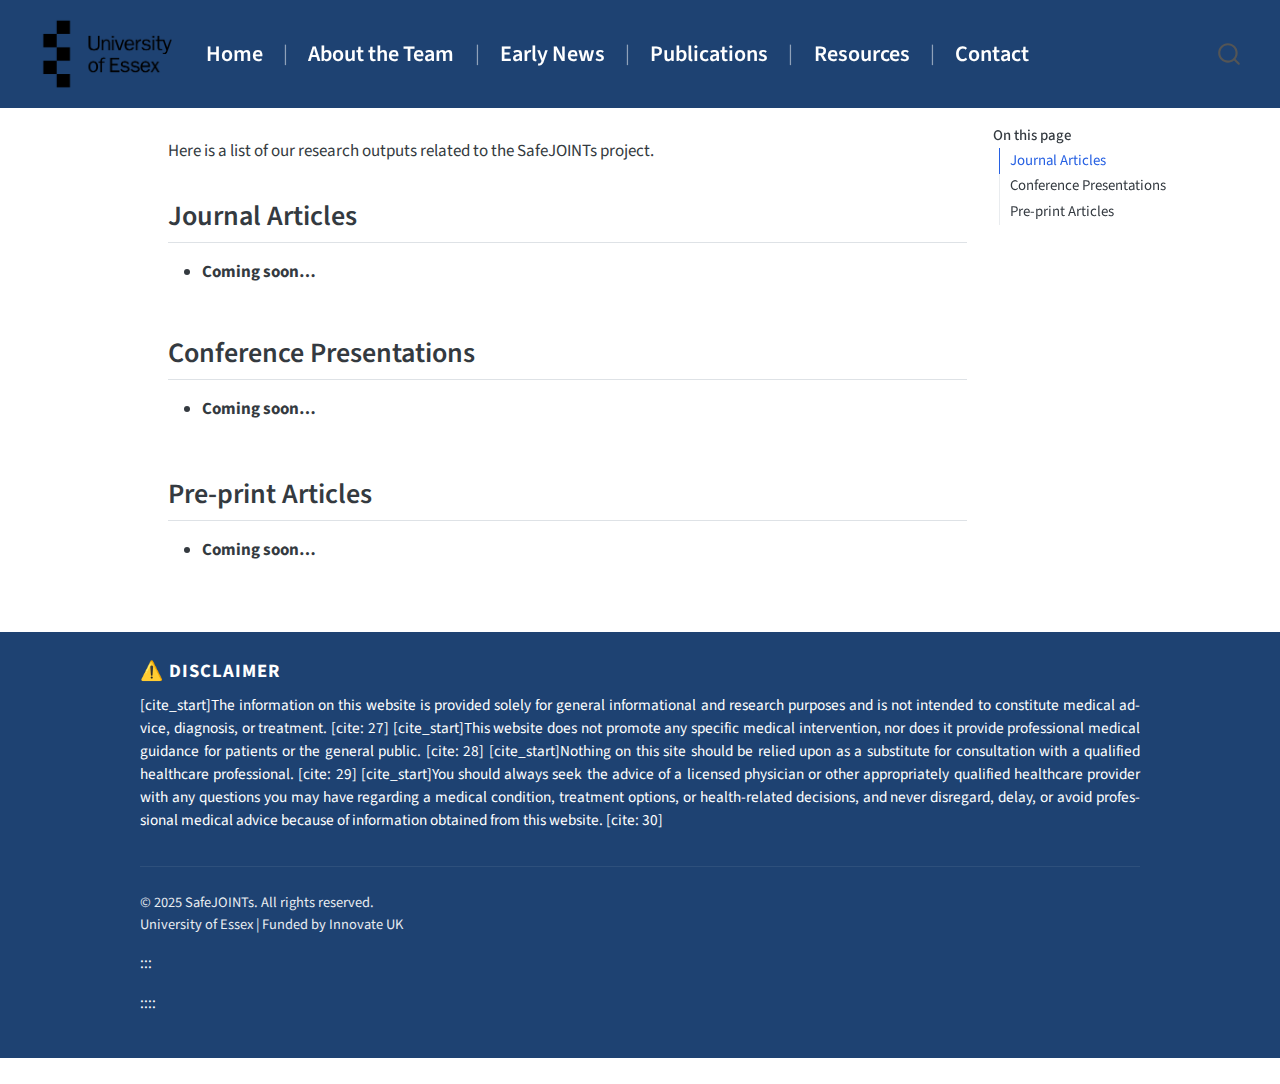
<file: docs/publications.html>
<!DOCTYPE html>
<html xmlns="http://www.w3.org/1999/xhtml" lang="en" xml:lang="en"><head>

<meta charset="utf-8">
<meta name="generator" content="quarto-1.8.25">

<meta name="viewport" content="width=device-width, initial-scale=1.0, user-scalable=yes">


<title>publications – SafeJOINTs</title>
<style>
code{white-space: pre-wrap;}
span.smallcaps{font-variant: small-caps;}
div.columns{display: flex; gap: min(4vw, 1.5em);}
div.column{flex: auto; overflow-x: auto;}
div.hanging-indent{margin-left: 1.5em; text-indent: -1.5em;}
ul.task-list{list-style: none;}
ul.task-list li input[type="checkbox"] {
  width: 0.8em;
  margin: 0 0.8em 0.2em -1em; /* quarto-specific, see https://github.com/quarto-dev/quarto-cli/issues/4556 */ 
  vertical-align: middle;
}
</style>


<script src="site_libs/quarto-nav/quarto-nav.js"></script>
<script src="site_libs/quarto-nav/headroom.min.js"></script>
<script src="site_libs/clipboard/clipboard.min.js"></script>
<script src="site_libs/quarto-search/autocomplete.umd.js"></script>
<script src="site_libs/quarto-search/fuse.min.js"></script>
<script src="site_libs/quarto-search/quarto-search.js"></script>
<meta name="quarto:offset" content="./">
<link href="./img/favicon.ico" rel="icon">
<script src="site_libs/quarto-html/quarto.js" type="module"></script>
<script src="site_libs/quarto-html/tabsets/tabsets.js" type="module"></script>
<script src="site_libs/quarto-html/axe/axe-check.js" type="module"></script>
<script src="site_libs/quarto-html/popper.min.js"></script>
<script src="site_libs/quarto-html/tippy.umd.min.js"></script>
<script src="site_libs/quarto-html/anchor.min.js"></script>
<link href="site_libs/quarto-html/tippy.css" rel="stylesheet">
<link href="site_libs/quarto-html/quarto-syntax-highlighting-7b89279ff1a6dce999919e0e67d4d9ec.css" rel="stylesheet" id="quarto-text-highlighting-styles">
<script src="site_libs/bootstrap/bootstrap.min.js"></script>
<link href="site_libs/bootstrap/bootstrap-icons.css" rel="stylesheet">
<link href="site_libs/bootstrap/bootstrap-e31584831b205ffbb2d98406f31c2a5b.min.css" rel="stylesheet" append-hash="true" id="quarto-bootstrap" data-mode="light">
<script id="quarto-search-options" type="application/json">{
  "location": "navbar",
  "copy-button": false,
  "collapse-after": 3,
  "panel-placement": "end",
  "type": "overlay",
  "limit": 50,
  "keyboard-shortcut": [
    "f",
    "/",
    "s"
  ],
  "show-item-context": false,
  "language": {
    "search-no-results-text": "No results",
    "search-matching-documents-text": "matching documents",
    "search-copy-link-title": "Copy link to search",
    "search-hide-matches-text": "Hide additional matches",
    "search-more-match-text": "more match in this document",
    "search-more-matches-text": "more matches in this document",
    "search-clear-button-title": "Clear",
    "search-text-placeholder": "",
    "search-detached-cancel-button-title": "Cancel",
    "search-submit-button-title": "Submit",
    "search-label": "Search"
  }
}</script>


<link rel="stylesheet" href="styles.css">
</head>

<body class="nav-fixed quarto-light">

<div id="quarto-search-results"></div>
  <header id="quarto-header" class="headroom fixed-top">
    <nav class="navbar navbar-expand-lg " data-bs-theme="dark">
      <div class="navbar-container container-fluid">
      <div class="navbar-brand-container mx-auto">
    <a href="./index.html" class="navbar-brand navbar-brand-logo">
    <img src="./images/University_of_Essex_logo.svg.png" alt="" class="navbar-logo light-content">
    <img src="./images/University_of_Essex_logo.svg.png" alt="" class="navbar-logo dark-content">
    </a>
  </div>
            <div id="quarto-search" class="" title="Search"></div>
          <button class="navbar-toggler" type="button" data-bs-toggle="collapse" data-bs-target="#navbarCollapse" aria-controls="navbarCollapse" role="menu" aria-expanded="false" aria-label="Toggle navigation" onclick="if (window.quartoToggleHeadroom) { window.quartoToggleHeadroom(); }">
  <span class="navbar-toggler-icon"></span>
</button>
          <div class="collapse navbar-collapse" id="navbarCollapse">
            <ul class="navbar-nav navbar-nav-scroll me-auto">
  <li class="nav-item">
    <a class="nav-link" href="./index.html#about-the-project"> 
<span class="menu-text">Home</span></a>
  </li>  
  <li class="nav-item">
    <a class="nav-link" href="./about.html"> 
<span class="menu-text">About the Team</span></a>
  </li>  
  <li class="nav-item">
    <a class="nav-link" href="./earlynews.html"> 
<span class="menu-text">Early News</span></a>
  </li>  
  <li class="nav-item">
    <a class="nav-link active" href="./publications.html" aria-current="page"> 
<span class="menu-text">Publications</span></a>
  </li>  
  <li class="nav-item">
    <a class="nav-link" href="./resources.html"> 
<span class="menu-text">Resources</span></a>
  </li>  
  <li class="nav-item">
    <a class="nav-link" href="./contact.html"> 
<span class="menu-text">Contact</span></a>
  </li>  
</ul>
          </div> <!-- /navcollapse -->
            <div class="quarto-navbar-tools">
</div>
      </div> <!-- /container-fluid -->
    </nav>
</header>
<!-- content -->
<div id="quarto-content" class="quarto-container page-columns page-rows-contents page-layout-article page-navbar">
<!-- sidebar -->
<!-- margin-sidebar -->
    <div id="quarto-margin-sidebar" class="sidebar margin-sidebar">
        <nav id="TOC" role="doc-toc" class="toc-active">
    <h2 id="toc-title">On this page</h2>
   
  <ul>
  <li><a href="#journal-articles" id="toc-journal-articles" class="nav-link active" data-scroll-target="#journal-articles">Journal Articles</a></li>
  <li><a href="#conference-presentations" id="toc-conference-presentations" class="nav-link" data-scroll-target="#conference-presentations">Conference Presentations</a></li>
  <li><a href="#pre-print-articles" id="toc-pre-print-articles" class="nav-link" data-scroll-target="#pre-print-articles">Pre-print Articles</a></li>
  </ul>
</nav>
    </div>
<!-- main -->
<main class="content page-columns page-full" id="quarto-document-content"><header id="title-block-header" class="quarto-title-block"></header>




<p>Here is a list of our research outputs related to the SafeJOINTs project.</p>
<section id="journal-articles" class="level2">
<h2 class="anchored" data-anchor-id="journal-articles">Journal Articles</h2>
<ul>
<li><strong>Coming soon…</strong></li>
</ul>
</section>
<section id="conference-presentations" class="level2">
<h2 class="anchored" data-anchor-id="conference-presentations">Conference Presentations</h2>
<ul>
<li><strong>Coming soon…</strong></li>
</ul>
</section>
<section id="pre-print-articles" class="level2 page-columns page-full">
<h2 class="anchored" data-anchor-id="pre-print-articles">Pre-print Articles</h2>
<ul>
<li><strong>Coming soon…</strong> <br></li>
</ul>
<div class="column-screen disclaimer-banner">
<div style="max-width: 1000px; margin: 0 auto;">
<p><strong>⚠️ Disclaimer</strong> [cite_start]The information on this website is provided solely for general informational and research purposes and is not intended to constitute medical advice, diagnosis, or treatment. [cite: 27] [cite_start]This website does not promote any specific medical intervention, nor does it provide professional medical guidance for patients or the general public. [cite: 28] [cite_start]Nothing on this site should be relied upon as a substitute for consultation with a qualified healthcare professional. [cite: 29] [cite_start]You should always seek the advice of a licensed physician or other appropriately qualified healthcare provider with any questions you may have regarding a medical condition, treatment options, or health-related decisions, and never disregard, delay, or avoid professional medical advice because of information obtained from this website. [cite: 30]</p>
<hr style="border-top: 1px solid rgba(255,255,255,0.3); margin: 2rem 0 1.5rem 0;">
<div style="text-align: center; font-size: 0.85rem; opacity: 0.9;">
<p>© 2025 SafeJOINTs. All rights reserved. <br> University of Essex | Funded by Innovate UK</p>
</div>
<p>:::</p>
<p>::::</p>


</div>
</div>
</section>

</main> <!-- /main -->
<script id="quarto-html-after-body" type="application/javascript">
  window.document.addEventListener("DOMContentLoaded", function (event) {
    const icon = "";
    const anchorJS = new window.AnchorJS();
    anchorJS.options = {
      placement: 'right',
      icon: icon
    };
    anchorJS.add('.anchored');
    const isCodeAnnotation = (el) => {
      for (const clz of el.classList) {
        if (clz.startsWith('code-annotation-')) {                     
          return true;
        }
      }
      return false;
    }
    const onCopySuccess = function(e) {
      // button target
      const button = e.trigger;
      // don't keep focus
      button.blur();
      // flash "checked"
      button.classList.add('code-copy-button-checked');
      var currentTitle = button.getAttribute("title");
      button.setAttribute("title", "Copied!");
      let tooltip;
      if (window.bootstrap) {
        button.setAttribute("data-bs-toggle", "tooltip");
        button.setAttribute("data-bs-placement", "left");
        button.setAttribute("data-bs-title", "Copied!");
        tooltip = new bootstrap.Tooltip(button, 
          { trigger: "manual", 
            customClass: "code-copy-button-tooltip",
            offset: [0, -8]});
        tooltip.show();    
      }
      setTimeout(function() {
        if (tooltip) {
          tooltip.hide();
          button.removeAttribute("data-bs-title");
          button.removeAttribute("data-bs-toggle");
          button.removeAttribute("data-bs-placement");
        }
        button.setAttribute("title", currentTitle);
        button.classList.remove('code-copy-button-checked');
      }, 1000);
      // clear code selection
      e.clearSelection();
    }
    const getTextToCopy = function(trigger) {
      const outerScaffold = trigger.parentElement.cloneNode(true);
      const codeEl = outerScaffold.querySelector('code');
      for (const childEl of codeEl.children) {
        if (isCodeAnnotation(childEl)) {
          childEl.remove();
        }
      }
      return codeEl.innerText;
    }
    const clipboard = new window.ClipboardJS('.code-copy-button:not([data-in-quarto-modal])', {
      text: getTextToCopy
    });
    clipboard.on('success', onCopySuccess);
    if (window.document.getElementById('quarto-embedded-source-code-modal')) {
      const clipboardModal = new window.ClipboardJS('.code-copy-button[data-in-quarto-modal]', {
        text: getTextToCopy,
        container: window.document.getElementById('quarto-embedded-source-code-modal')
      });
      clipboardModal.on('success', onCopySuccess);
    }
      var localhostRegex = new RegExp(/^(?:http|https):\/\/localhost\:?[0-9]*\//);
      var mailtoRegex = new RegExp(/^mailto:/);
        var filterRegex = new RegExp('/' + window.location.host + '/');
      var isInternal = (href) => {
          return filterRegex.test(href) || localhostRegex.test(href) || mailtoRegex.test(href);
      }
      // Inspect non-navigation links and adorn them if external
     var links = window.document.querySelectorAll('a[href]:not(.nav-link):not(.navbar-brand):not(.toc-action):not(.sidebar-link):not(.sidebar-item-toggle):not(.pagination-link):not(.no-external):not([aria-hidden]):not(.dropdown-item):not(.quarto-navigation-tool):not(.about-link)');
      for (var i=0; i<links.length; i++) {
        const link = links[i];
        if (!isInternal(link.href)) {
          // undo the damage that might have been done by quarto-nav.js in the case of
          // links that we want to consider external
          if (link.dataset.originalHref !== undefined) {
            link.href = link.dataset.originalHref;
          }
        }
      }
    function tippyHover(el, contentFn, onTriggerFn, onUntriggerFn) {
      const config = {
        allowHTML: true,
        maxWidth: 500,
        delay: 100,
        arrow: false,
        appendTo: function(el) {
            return el.parentElement;
        },
        interactive: true,
        interactiveBorder: 10,
        theme: 'quarto',
        placement: 'bottom-start',
      };
      if (contentFn) {
        config.content = contentFn;
      }
      if (onTriggerFn) {
        config.onTrigger = onTriggerFn;
      }
      if (onUntriggerFn) {
        config.onUntrigger = onUntriggerFn;
      }
      window.tippy(el, config); 
    }
    const noterefs = window.document.querySelectorAll('a[role="doc-noteref"]');
    for (var i=0; i<noterefs.length; i++) {
      const ref = noterefs[i];
      tippyHover(ref, function() {
        // use id or data attribute instead here
        let href = ref.getAttribute('data-footnote-href') || ref.getAttribute('href');
        try { href = new URL(href).hash; } catch {}
        const id = href.replace(/^#\/?/, "");
        const note = window.document.getElementById(id);
        if (note) {
          return note.innerHTML;
        } else {
          return "";
        }
      });
    }
    const xrefs = window.document.querySelectorAll('a.quarto-xref');
    const processXRef = (id, note) => {
      // Strip column container classes
      const stripColumnClz = (el) => {
        el.classList.remove("page-full", "page-columns");
        if (el.children) {
          for (const child of el.children) {
            stripColumnClz(child);
          }
        }
      }
      stripColumnClz(note)
      if (id === null || id.startsWith('sec-')) {
        // Special case sections, only their first couple elements
        const container = document.createElement("div");
        if (note.children && note.children.length > 2) {
          container.appendChild(note.children[0].cloneNode(true));
          for (let i = 1; i < note.children.length; i++) {
            const child = note.children[i];
            if (child.tagName === "P" && child.innerText === "") {
              continue;
            } else {
              container.appendChild(child.cloneNode(true));
              break;
            }
          }
          if (window.Quarto?.typesetMath) {
            window.Quarto.typesetMath(container);
          }
          return container.innerHTML
        } else {
          if (window.Quarto?.typesetMath) {
            window.Quarto.typesetMath(note);
          }
          return note.innerHTML;
        }
      } else {
        // Remove any anchor links if they are present
        const anchorLink = note.querySelector('a.anchorjs-link');
        if (anchorLink) {
          anchorLink.remove();
        }
        if (window.Quarto?.typesetMath) {
          window.Quarto.typesetMath(note);
        }
        if (note.classList.contains("callout")) {
          return note.outerHTML;
        } else {
          return note.innerHTML;
        }
      }
    }
    for (var i=0; i<xrefs.length; i++) {
      const xref = xrefs[i];
      tippyHover(xref, undefined, function(instance) {
        instance.disable();
        let url = xref.getAttribute('href');
        let hash = undefined; 
        if (url.startsWith('#')) {
          hash = url;
        } else {
          try { hash = new URL(url).hash; } catch {}
        }
        if (hash) {
          const id = hash.replace(/^#\/?/, "");
          const note = window.document.getElementById(id);
          if (note !== null) {
            try {
              const html = processXRef(id, note.cloneNode(true));
              instance.setContent(html);
            } finally {
              instance.enable();
              instance.show();
            }
          } else {
            // See if we can fetch this
            fetch(url.split('#')[0])
            .then(res => res.text())
            .then(html => {
              const parser = new DOMParser();
              const htmlDoc = parser.parseFromString(html, "text/html");
              const note = htmlDoc.getElementById(id);
              if (note !== null) {
                const html = processXRef(id, note);
                instance.setContent(html);
              } 
            }).finally(() => {
              instance.enable();
              instance.show();
            });
          }
        } else {
          // See if we can fetch a full url (with no hash to target)
          // This is a special case and we should probably do some content thinning / targeting
          fetch(url)
          .then(res => res.text())
          .then(html => {
            const parser = new DOMParser();
            const htmlDoc = parser.parseFromString(html, "text/html");
            const note = htmlDoc.querySelector('main.content');
            if (note !== null) {
              // This should only happen for chapter cross references
              // (since there is no id in the URL)
              // remove the first header
              if (note.children.length > 0 && note.children[0].tagName === "HEADER") {
                note.children[0].remove();
              }
              const html = processXRef(null, note);
              instance.setContent(html);
            } 
          }).finally(() => {
            instance.enable();
            instance.show();
          });
        }
      }, function(instance) {
      });
    }
        let selectedAnnoteEl;
        const selectorForAnnotation = ( cell, annotation) => {
          let cellAttr = 'data-code-cell="' + cell + '"';
          let lineAttr = 'data-code-annotation="' +  annotation + '"';
          const selector = 'span[' + cellAttr + '][' + lineAttr + ']';
          return selector;
        }
        const selectCodeLines = (annoteEl) => {
          const doc = window.document;
          const targetCell = annoteEl.getAttribute("data-target-cell");
          const targetAnnotation = annoteEl.getAttribute("data-target-annotation");
          const annoteSpan = window.document.querySelector(selectorForAnnotation(targetCell, targetAnnotation));
          const lines = annoteSpan.getAttribute("data-code-lines").split(",");
          const lineIds = lines.map((line) => {
            return targetCell + "-" + line;
          })
          let top = null;
          let height = null;
          let parent = null;
          if (lineIds.length > 0) {
              //compute the position of the single el (top and bottom and make a div)
              const el = window.document.getElementById(lineIds[0]);
              top = el.offsetTop;
              height = el.offsetHeight;
              parent = el.parentElement.parentElement;
            if (lineIds.length > 1) {
              const lastEl = window.document.getElementById(lineIds[lineIds.length - 1]);
              const bottom = lastEl.offsetTop + lastEl.offsetHeight;
              height = bottom - top;
            }
            if (top !== null && height !== null && parent !== null) {
              // cook up a div (if necessary) and position it 
              let div = window.document.getElementById("code-annotation-line-highlight");
              if (div === null) {
                div = window.document.createElement("div");
                div.setAttribute("id", "code-annotation-line-highlight");
                div.style.position = 'absolute';
                parent.appendChild(div);
              }
              div.style.top = top - 2 + "px";
              div.style.height = height + 4 + "px";
              div.style.left = 0;
              let gutterDiv = window.document.getElementById("code-annotation-line-highlight-gutter");
              if (gutterDiv === null) {
                gutterDiv = window.document.createElement("div");
                gutterDiv.setAttribute("id", "code-annotation-line-highlight-gutter");
                gutterDiv.style.position = 'absolute';
                const codeCell = window.document.getElementById(targetCell);
                const gutter = codeCell.querySelector('.code-annotation-gutter');
                gutter.appendChild(gutterDiv);
              }
              gutterDiv.style.top = top - 2 + "px";
              gutterDiv.style.height = height + 4 + "px";
            }
            selectedAnnoteEl = annoteEl;
          }
        };
        const unselectCodeLines = () => {
          const elementsIds = ["code-annotation-line-highlight", "code-annotation-line-highlight-gutter"];
          elementsIds.forEach((elId) => {
            const div = window.document.getElementById(elId);
            if (div) {
              div.remove();
            }
          });
          selectedAnnoteEl = undefined;
        };
          // Handle positioning of the toggle
      window.addEventListener(
        "resize",
        throttle(() => {
          elRect = undefined;
          if (selectedAnnoteEl) {
            selectCodeLines(selectedAnnoteEl);
          }
        }, 10)
      );
      function throttle(fn, ms) {
      let throttle = false;
      let timer;
        return (...args) => {
          if(!throttle) { // first call gets through
              fn.apply(this, args);
              throttle = true;
          } else { // all the others get throttled
              if(timer) clearTimeout(timer); // cancel #2
              timer = setTimeout(() => {
                fn.apply(this, args);
                timer = throttle = false;
              }, ms);
          }
        };
      }
        // Attach click handler to the DT
        const annoteDls = window.document.querySelectorAll('dt[data-target-cell]');
        for (const annoteDlNode of annoteDls) {
          annoteDlNode.addEventListener('click', (event) => {
            const clickedEl = event.target;
            if (clickedEl !== selectedAnnoteEl) {
              unselectCodeLines();
              const activeEl = window.document.querySelector('dt[data-target-cell].code-annotation-active');
              if (activeEl) {
                activeEl.classList.remove('code-annotation-active');
              }
              selectCodeLines(clickedEl);
              clickedEl.classList.add('code-annotation-active');
            } else {
              // Unselect the line
              unselectCodeLines();
              clickedEl.classList.remove('code-annotation-active');
            }
          });
        }
    const findCites = (el) => {
      const parentEl = el.parentElement;
      if (parentEl) {
        const cites = parentEl.dataset.cites;
        if (cites) {
          return {
            el,
            cites: cites.split(' ')
          };
        } else {
          return findCites(el.parentElement)
        }
      } else {
        return undefined;
      }
    };
    var bibliorefs = window.document.querySelectorAll('a[role="doc-biblioref"]');
    for (var i=0; i<bibliorefs.length; i++) {
      const ref = bibliorefs[i];
      const citeInfo = findCites(ref);
      if (citeInfo) {
        tippyHover(citeInfo.el, function() {
          var popup = window.document.createElement('div');
          citeInfo.cites.forEach(function(cite) {
            var citeDiv = window.document.createElement('div');
            citeDiv.classList.add('hanging-indent');
            citeDiv.classList.add('csl-entry');
            var biblioDiv = window.document.getElementById('ref-' + cite);
            if (biblioDiv) {
              citeDiv.innerHTML = biblioDiv.innerHTML;
            }
            popup.appendChild(citeDiv);
          });
          return popup.innerHTML;
        });
      }
    }
  });
  </script>
</div> <!-- /content -->




</body></html>
</file>
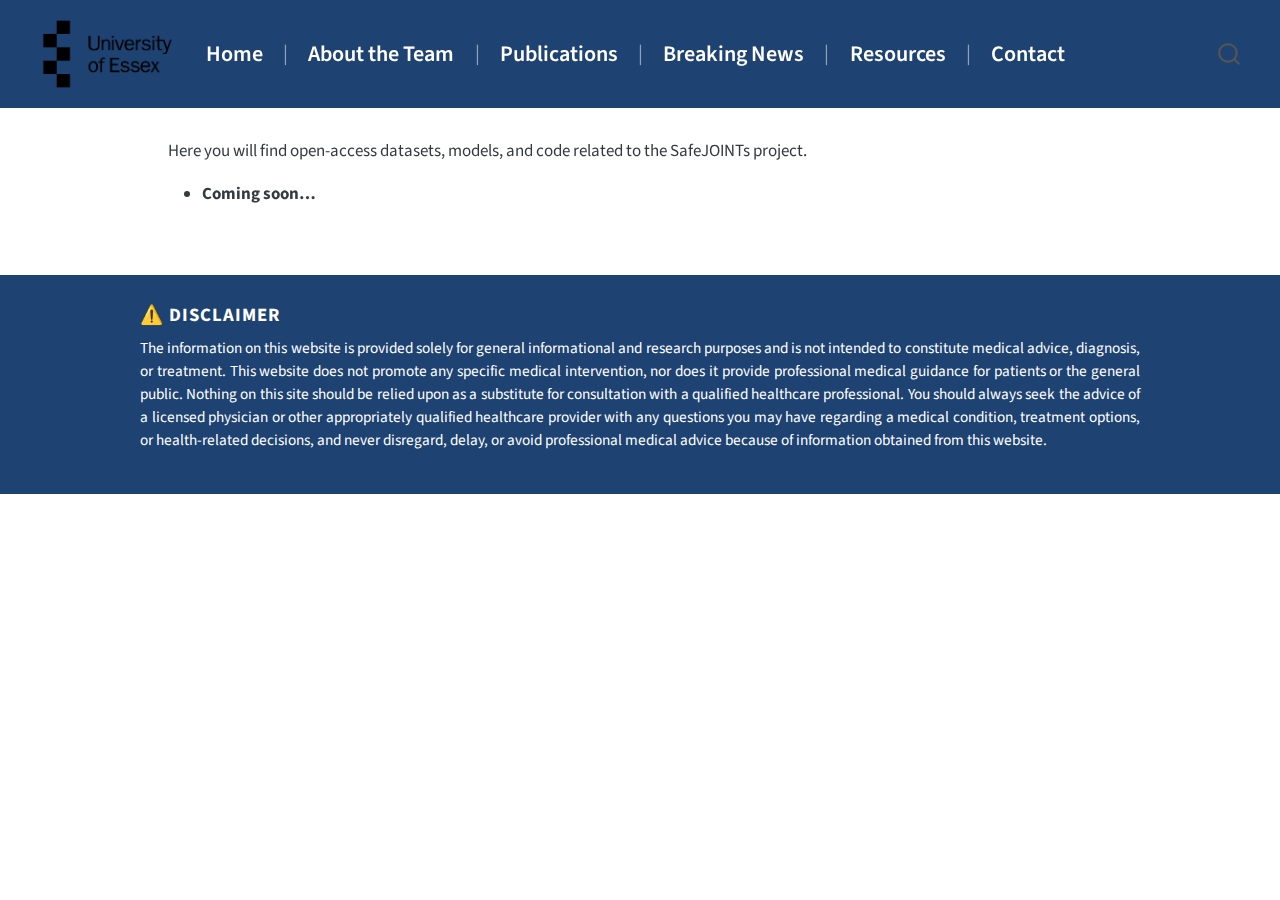
<file: docs/resources.html>
<!DOCTYPE html>
<html xmlns="http://www.w3.org/1999/xhtml" lang="en" xml:lang="en"><head>

<meta charset="utf-8">
<meta name="generator" content="quarto-1.8.25">

<meta name="viewport" content="width=device-width, initial-scale=1.0, user-scalable=yes">


<title>Resources – SafeJOINTs</title>
<style>
code{white-space: pre-wrap;}
span.smallcaps{font-variant: small-caps;}
div.columns{display: flex; gap: min(4vw, 1.5em);}
div.column{flex: auto; overflow-x: auto;}
div.hanging-indent{margin-left: 1.5em; text-indent: -1.5em;}
ul.task-list{list-style: none;}
ul.task-list li input[type="checkbox"] {
  width: 0.8em;
  margin: 0 0.8em 0.2em -1em; /* quarto-specific, see https://github.com/quarto-dev/quarto-cli/issues/4556 */ 
  vertical-align: middle;
}
</style>


<script src="site_libs/quarto-nav/quarto-nav.js"></script>
<script src="site_libs/quarto-nav/headroom.min.js"></script>
<script src="site_libs/clipboard/clipboard.min.js"></script>
<script src="site_libs/quarto-search/autocomplete.umd.js"></script>
<script src="site_libs/quarto-search/fuse.min.js"></script>
<script src="site_libs/quarto-search/quarto-search.js"></script>
<meta name="quarto:offset" content="./">
<link href="./img/favicon.ico" rel="icon">
<script src="site_libs/quarto-html/quarto.js" type="module"></script>
<script src="site_libs/quarto-html/tabsets/tabsets.js" type="module"></script>
<script src="site_libs/quarto-html/axe/axe-check.js" type="module"></script>
<script src="site_libs/quarto-html/popper.min.js"></script>
<script src="site_libs/quarto-html/tippy.umd.min.js"></script>
<script src="site_libs/quarto-html/anchor.min.js"></script>
<link href="site_libs/quarto-html/tippy.css" rel="stylesheet">
<link href="site_libs/quarto-html/quarto-syntax-highlighting-7b89279ff1a6dce999919e0e67d4d9ec.css" rel="stylesheet" id="quarto-text-highlighting-styles">
<script src="site_libs/bootstrap/bootstrap.min.js"></script>
<link href="site_libs/bootstrap/bootstrap-icons.css" rel="stylesheet">
<link href="site_libs/bootstrap/bootstrap-e31584831b205ffbb2d98406f31c2a5b.min.css" rel="stylesheet" append-hash="true" id="quarto-bootstrap" data-mode="light">
<script id="quarto-search-options" type="application/json">{
  "location": "navbar",
  "copy-button": false,
  "collapse-after": 3,
  "panel-placement": "end",
  "type": "overlay",
  "limit": 50,
  "keyboard-shortcut": [
    "f",
    "/",
    "s"
  ],
  "show-item-context": false,
  "language": {
    "search-no-results-text": "No results",
    "search-matching-documents-text": "matching documents",
    "search-copy-link-title": "Copy link to search",
    "search-hide-matches-text": "Hide additional matches",
    "search-more-match-text": "more match in this document",
    "search-more-matches-text": "more matches in this document",
    "search-clear-button-title": "Clear",
    "search-text-placeholder": "",
    "search-detached-cancel-button-title": "Cancel",
    "search-submit-button-title": "Submit",
    "search-label": "Search"
  }
}</script>


<link rel="stylesheet" href="styles.css">
</head>

<body class="nav-fixed quarto-light">

<div id="quarto-search-results"></div>
  <header id="quarto-header" class="headroom fixed-top">
    <nav class="navbar navbar-expand-lg " data-bs-theme="dark">
      <div class="navbar-container container-fluid">
      <div class="navbar-brand-container mx-auto">
    <a href="./index.html" class="navbar-brand navbar-brand-logo">
    <img src="./images/University_of_Essex_logo.svg.png" alt="" class="navbar-logo light-content">
    <img src="./images/University_of_Essex_logo.svg.png" alt="" class="navbar-logo dark-content">
    </a>
  </div>
            <div id="quarto-search" class="" title="Search"></div>
          <button class="navbar-toggler" type="button" data-bs-toggle="collapse" data-bs-target="#navbarCollapse" aria-controls="navbarCollapse" role="menu" aria-expanded="false" aria-label="Toggle navigation" onclick="if (window.quartoToggleHeadroom) { window.quartoToggleHeadroom(); }">
  <span class="navbar-toggler-icon"></span>
</button>
          <div class="collapse navbar-collapse" id="navbarCollapse">
            <ul class="navbar-nav navbar-nav-scroll me-auto">
  <li class="nav-item">
    <a class="nav-link" href="./index.html#about-the-project"> 
<span class="menu-text">Home</span></a>
  </li>  
  <li class="nav-item">
    <a class="nav-link" href="./about.html"> 
<span class="menu-text">About the Team</span></a>
  </li>  
  <li class="nav-item">
    <a class="nav-link" href="./publications.html"> 
<span class="menu-text">Publications</span></a>
  </li>  
  <li class="nav-item">
    <a class="nav-link" href="./breakingnews.html"> 
<span class="menu-text">Breaking News</span></a>
  </li>  
  <li class="nav-item">
    <a class="nav-link active" href="./resources.html" aria-current="page"> 
<span class="menu-text">Resources</span></a>
  </li>  
  <li class="nav-item">
    <a class="nav-link" href="./contact.html"> 
<span class="menu-text">Contact</span></a>
  </li>  
</ul>
          </div> <!-- /navcollapse -->
            <div class="quarto-navbar-tools">
</div>
      </div> <!-- /container-fluid -->
    </nav>
</header>
<!-- content -->
<div id="quarto-content" class="quarto-container page-columns page-rows-contents page-layout-article page-navbar">
<!-- sidebar -->
<!-- margin-sidebar -->
    <div id="quarto-margin-sidebar" class="sidebar margin-sidebar zindex-bottom">
        
    </div>
<!-- main -->
<main class="content page-columns page-full" id="quarto-document-content">

<header id="title-block-header" class="quarto-title-block default">
<div class="quarto-title">
<h1 class="title">Resources</h1>
</div>



<div class="quarto-title-meta">

    
  
    
  </div>
  


</header>


<p>Here you will find open-access datasets, models, and code related to the SafeJOINTs project.</p>
<ul>
<li><strong>Coming soon…</strong> <br></li>
</ul>
<div class="column-screen disclaimer-banner">
<div style="max-width: 1000px; margin: 0 auto;">
<p><strong>⚠️ Disclaimer</strong> The information on this website is provided solely for general informational and research purposes and is not intended to constitute medical advice, diagnosis, or treatment. This website does not promote any specific medical intervention, nor does it provide professional medical guidance for patients or the general public. Nothing on this site should be relied upon as a substitute for consultation with a qualified healthcare professional. You should always seek the advice of a licensed physician or other appropriately qualified healthcare provider with any questions you may have regarding a medical condition, treatment options, or health-related decisions, and never disregard, delay, or avoid professional medical advice because of information obtained from this website.</p>
</div>
</div>



</main> <!-- /main -->
<script id="quarto-html-after-body" type="application/javascript">
  window.document.addEventListener("DOMContentLoaded", function (event) {
    const icon = "";
    const anchorJS = new window.AnchorJS();
    anchorJS.options = {
      placement: 'right',
      icon: icon
    };
    anchorJS.add('.anchored');
    const isCodeAnnotation = (el) => {
      for (const clz of el.classList) {
        if (clz.startsWith('code-annotation-')) {                     
          return true;
        }
      }
      return false;
    }
    const onCopySuccess = function(e) {
      // button target
      const button = e.trigger;
      // don't keep focus
      button.blur();
      // flash "checked"
      button.classList.add('code-copy-button-checked');
      var currentTitle = button.getAttribute("title");
      button.setAttribute("title", "Copied!");
      let tooltip;
      if (window.bootstrap) {
        button.setAttribute("data-bs-toggle", "tooltip");
        button.setAttribute("data-bs-placement", "left");
        button.setAttribute("data-bs-title", "Copied!");
        tooltip = new bootstrap.Tooltip(button, 
          { trigger: "manual", 
            customClass: "code-copy-button-tooltip",
            offset: [0, -8]});
        tooltip.show();    
      }
      setTimeout(function() {
        if (tooltip) {
          tooltip.hide();
          button.removeAttribute("data-bs-title");
          button.removeAttribute("data-bs-toggle");
          button.removeAttribute("data-bs-placement");
        }
        button.setAttribute("title", currentTitle);
        button.classList.remove('code-copy-button-checked');
      }, 1000);
      // clear code selection
      e.clearSelection();
    }
    const getTextToCopy = function(trigger) {
      const outerScaffold = trigger.parentElement.cloneNode(true);
      const codeEl = outerScaffold.querySelector('code');
      for (const childEl of codeEl.children) {
        if (isCodeAnnotation(childEl)) {
          childEl.remove();
        }
      }
      return codeEl.innerText;
    }
    const clipboard = new window.ClipboardJS('.code-copy-button:not([data-in-quarto-modal])', {
      text: getTextToCopy
    });
    clipboard.on('success', onCopySuccess);
    if (window.document.getElementById('quarto-embedded-source-code-modal')) {
      const clipboardModal = new window.ClipboardJS('.code-copy-button[data-in-quarto-modal]', {
        text: getTextToCopy,
        container: window.document.getElementById('quarto-embedded-source-code-modal')
      });
      clipboardModal.on('success', onCopySuccess);
    }
      var localhostRegex = new RegExp(/^(?:http|https):\/\/localhost\:?[0-9]*\//);
      var mailtoRegex = new RegExp(/^mailto:/);
        var filterRegex = new RegExp('/' + window.location.host + '/');
      var isInternal = (href) => {
          return filterRegex.test(href) || localhostRegex.test(href) || mailtoRegex.test(href);
      }
      // Inspect non-navigation links and adorn them if external
     var links = window.document.querySelectorAll('a[href]:not(.nav-link):not(.navbar-brand):not(.toc-action):not(.sidebar-link):not(.sidebar-item-toggle):not(.pagination-link):not(.no-external):not([aria-hidden]):not(.dropdown-item):not(.quarto-navigation-tool):not(.about-link)');
      for (var i=0; i<links.length; i++) {
        const link = links[i];
        if (!isInternal(link.href)) {
          // undo the damage that might have been done by quarto-nav.js in the case of
          // links that we want to consider external
          if (link.dataset.originalHref !== undefined) {
            link.href = link.dataset.originalHref;
          }
        }
      }
    function tippyHover(el, contentFn, onTriggerFn, onUntriggerFn) {
      const config = {
        allowHTML: true,
        maxWidth: 500,
        delay: 100,
        arrow: false,
        appendTo: function(el) {
            return el.parentElement;
        },
        interactive: true,
        interactiveBorder: 10,
        theme: 'quarto',
        placement: 'bottom-start',
      };
      if (contentFn) {
        config.content = contentFn;
      }
      if (onTriggerFn) {
        config.onTrigger = onTriggerFn;
      }
      if (onUntriggerFn) {
        config.onUntrigger = onUntriggerFn;
      }
      window.tippy(el, config); 
    }
    const noterefs = window.document.querySelectorAll('a[role="doc-noteref"]');
    for (var i=0; i<noterefs.length; i++) {
      const ref = noterefs[i];
      tippyHover(ref, function() {
        // use id or data attribute instead here
        let href = ref.getAttribute('data-footnote-href') || ref.getAttribute('href');
        try { href = new URL(href).hash; } catch {}
        const id = href.replace(/^#\/?/, "");
        const note = window.document.getElementById(id);
        if (note) {
          return note.innerHTML;
        } else {
          return "";
        }
      });
    }
    const xrefs = window.document.querySelectorAll('a.quarto-xref');
    const processXRef = (id, note) => {
      // Strip column container classes
      const stripColumnClz = (el) => {
        el.classList.remove("page-full", "page-columns");
        if (el.children) {
          for (const child of el.children) {
            stripColumnClz(child);
          }
        }
      }
      stripColumnClz(note)
      if (id === null || id.startsWith('sec-')) {
        // Special case sections, only their first couple elements
        const container = document.createElement("div");
        if (note.children && note.children.length > 2) {
          container.appendChild(note.children[0].cloneNode(true));
          for (let i = 1; i < note.children.length; i++) {
            const child = note.children[i];
            if (child.tagName === "P" && child.innerText === "") {
              continue;
            } else {
              container.appendChild(child.cloneNode(true));
              break;
            }
          }
          if (window.Quarto?.typesetMath) {
            window.Quarto.typesetMath(container);
          }
          return container.innerHTML
        } else {
          if (window.Quarto?.typesetMath) {
            window.Quarto.typesetMath(note);
          }
          return note.innerHTML;
        }
      } else {
        // Remove any anchor links if they are present
        const anchorLink = note.querySelector('a.anchorjs-link');
        if (anchorLink) {
          anchorLink.remove();
        }
        if (window.Quarto?.typesetMath) {
          window.Quarto.typesetMath(note);
        }
        if (note.classList.contains("callout")) {
          return note.outerHTML;
        } else {
          return note.innerHTML;
        }
      }
    }
    for (var i=0; i<xrefs.length; i++) {
      const xref = xrefs[i];
      tippyHover(xref, undefined, function(instance) {
        instance.disable();
        let url = xref.getAttribute('href');
        let hash = undefined; 
        if (url.startsWith('#')) {
          hash = url;
        } else {
          try { hash = new URL(url).hash; } catch {}
        }
        if (hash) {
          const id = hash.replace(/^#\/?/, "");
          const note = window.document.getElementById(id);
          if (note !== null) {
            try {
              const html = processXRef(id, note.cloneNode(true));
              instance.setContent(html);
            } finally {
              instance.enable();
              instance.show();
            }
          } else {
            // See if we can fetch this
            fetch(url.split('#')[0])
            .then(res => res.text())
            .then(html => {
              const parser = new DOMParser();
              const htmlDoc = parser.parseFromString(html, "text/html");
              const note = htmlDoc.getElementById(id);
              if (note !== null) {
                const html = processXRef(id, note);
                instance.setContent(html);
              } 
            }).finally(() => {
              instance.enable();
              instance.show();
            });
          }
        } else {
          // See if we can fetch a full url (with no hash to target)
          // This is a special case and we should probably do some content thinning / targeting
          fetch(url)
          .then(res => res.text())
          .then(html => {
            const parser = new DOMParser();
            const htmlDoc = parser.parseFromString(html, "text/html");
            const note = htmlDoc.querySelector('main.content');
            if (note !== null) {
              // This should only happen for chapter cross references
              // (since there is no id in the URL)
              // remove the first header
              if (note.children.length > 0 && note.children[0].tagName === "HEADER") {
                note.children[0].remove();
              }
              const html = processXRef(null, note);
              instance.setContent(html);
            } 
          }).finally(() => {
            instance.enable();
            instance.show();
          });
        }
      }, function(instance) {
      });
    }
        let selectedAnnoteEl;
        const selectorForAnnotation = ( cell, annotation) => {
          let cellAttr = 'data-code-cell="' + cell + '"';
          let lineAttr = 'data-code-annotation="' +  annotation + '"';
          const selector = 'span[' + cellAttr + '][' + lineAttr + ']';
          return selector;
        }
        const selectCodeLines = (annoteEl) => {
          const doc = window.document;
          const targetCell = annoteEl.getAttribute("data-target-cell");
          const targetAnnotation = annoteEl.getAttribute("data-target-annotation");
          const annoteSpan = window.document.querySelector(selectorForAnnotation(targetCell, targetAnnotation));
          const lines = annoteSpan.getAttribute("data-code-lines").split(",");
          const lineIds = lines.map((line) => {
            return targetCell + "-" + line;
          })
          let top = null;
          let height = null;
          let parent = null;
          if (lineIds.length > 0) {
              //compute the position of the single el (top and bottom and make a div)
              const el = window.document.getElementById(lineIds[0]);
              top = el.offsetTop;
              height = el.offsetHeight;
              parent = el.parentElement.parentElement;
            if (lineIds.length > 1) {
              const lastEl = window.document.getElementById(lineIds[lineIds.length - 1]);
              const bottom = lastEl.offsetTop + lastEl.offsetHeight;
              height = bottom - top;
            }
            if (top !== null && height !== null && parent !== null) {
              // cook up a div (if necessary) and position it 
              let div = window.document.getElementById("code-annotation-line-highlight");
              if (div === null) {
                div = window.document.createElement("div");
                div.setAttribute("id", "code-annotation-line-highlight");
                div.style.position = 'absolute';
                parent.appendChild(div);
              }
              div.style.top = top - 2 + "px";
              div.style.height = height + 4 + "px";
              div.style.left = 0;
              let gutterDiv = window.document.getElementById("code-annotation-line-highlight-gutter");
              if (gutterDiv === null) {
                gutterDiv = window.document.createElement("div");
                gutterDiv.setAttribute("id", "code-annotation-line-highlight-gutter");
                gutterDiv.style.position = 'absolute';
                const codeCell = window.document.getElementById(targetCell);
                const gutter = codeCell.querySelector('.code-annotation-gutter');
                gutter.appendChild(gutterDiv);
              }
              gutterDiv.style.top = top - 2 + "px";
              gutterDiv.style.height = height + 4 + "px";
            }
            selectedAnnoteEl = annoteEl;
          }
        };
        const unselectCodeLines = () => {
          const elementsIds = ["code-annotation-line-highlight", "code-annotation-line-highlight-gutter"];
          elementsIds.forEach((elId) => {
            const div = window.document.getElementById(elId);
            if (div) {
              div.remove();
            }
          });
          selectedAnnoteEl = undefined;
        };
          // Handle positioning of the toggle
      window.addEventListener(
        "resize",
        throttle(() => {
          elRect = undefined;
          if (selectedAnnoteEl) {
            selectCodeLines(selectedAnnoteEl);
          }
        }, 10)
      );
      function throttle(fn, ms) {
      let throttle = false;
      let timer;
        return (...args) => {
          if(!throttle) { // first call gets through
              fn.apply(this, args);
              throttle = true;
          } else { // all the others get throttled
              if(timer) clearTimeout(timer); // cancel #2
              timer = setTimeout(() => {
                fn.apply(this, args);
                timer = throttle = false;
              }, ms);
          }
        };
      }
        // Attach click handler to the DT
        const annoteDls = window.document.querySelectorAll('dt[data-target-cell]');
        for (const annoteDlNode of annoteDls) {
          annoteDlNode.addEventListener('click', (event) => {
            const clickedEl = event.target;
            if (clickedEl !== selectedAnnoteEl) {
              unselectCodeLines();
              const activeEl = window.document.querySelector('dt[data-target-cell].code-annotation-active');
              if (activeEl) {
                activeEl.classList.remove('code-annotation-active');
              }
              selectCodeLines(clickedEl);
              clickedEl.classList.add('code-annotation-active');
            } else {
              // Unselect the line
              unselectCodeLines();
              clickedEl.classList.remove('code-annotation-active');
            }
          });
        }
    const findCites = (el) => {
      const parentEl = el.parentElement;
      if (parentEl) {
        const cites = parentEl.dataset.cites;
        if (cites) {
          return {
            el,
            cites: cites.split(' ')
          };
        } else {
          return findCites(el.parentElement)
        }
      } else {
        return undefined;
      }
    };
    var bibliorefs = window.document.querySelectorAll('a[role="doc-biblioref"]');
    for (var i=0; i<bibliorefs.length; i++) {
      const ref = bibliorefs[i];
      const citeInfo = findCites(ref);
      if (citeInfo) {
        tippyHover(citeInfo.el, function() {
          var popup = window.document.createElement('div');
          citeInfo.cites.forEach(function(cite) {
            var citeDiv = window.document.createElement('div');
            citeDiv.classList.add('hanging-indent');
            citeDiv.classList.add('csl-entry');
            var biblioDiv = window.document.getElementById('ref-' + cite);
            if (biblioDiv) {
              citeDiv.innerHTML = biblioDiv.innerHTML;
            }
            popup.appendChild(citeDiv);
          });
          return popup.innerHTML;
        });
      }
    }
  });
  </script>
</div> <!-- /content -->




</body></html>
</file>
<file: docs/site_libs/quarto-html/tippy.css>
.tippy-box[data-animation=fade][data-state=hidden]{opacity:0}[data-tippy-root]{max-width:calc(100vw - 10px)}.tippy-box{position:relative;background-color:#333;color:#fff;border-radius:4px;font-size:14px;line-height:1.4;white-space:normal;outline:0;transition-property:transform,visibility,opacity}.tippy-box[data-placement^=top]>.tippy-arrow{bottom:0}.tippy-box[data-placement^=top]>.tippy-arrow:before{bottom:-7px;left:0;border-width:8px 8px 0;border-top-color:initial;transform-origin:center top}.tippy-box[data-placement^=bottom]>.tippy-arrow{top:0}.tippy-box[data-placement^=bottom]>.tippy-arrow:before{top:-7px;left:0;border-width:0 8px 8px;border-bottom-color:initial;transform-origin:center bottom}.tippy-box[data-placement^=left]>.tippy-arrow{right:0}.tippy-box[data-placement^=left]>.tippy-arrow:before{border-width:8px 0 8px 8px;border-left-color:initial;right:-7px;transform-origin:center left}.tippy-box[data-placement^=right]>.tippy-arrow{left:0}.tippy-box[data-placement^=right]>.tippy-arrow:before{left:-7px;border-width:8px 8px 8px 0;border-right-color:initial;transform-origin:center right}.tippy-box[data-inertia][data-state=visible]{transition-timing-function:cubic-bezier(.54,1.5,.38,1.11)}.tippy-arrow{width:16px;height:16px;color:#333}.tippy-arrow:before{content:"";position:absolute;border-color:transparent;border-style:solid}.tippy-content{position:relative;padding:5px 9px;z-index:1}
</file>
<file: docs/site_libs/quarto-html/quarto-syntax-highlighting-7b89279ff1a6dce999919e0e67d4d9ec.css>
/* quarto syntax highlight colors */
:root {
  --quarto-hl-ot-color: #003B4F;
  --quarto-hl-at-color: #657422;
  --quarto-hl-ss-color: #20794D;
  --quarto-hl-an-color: #5E5E5E;
  --quarto-hl-fu-color: #4758AB;
  --quarto-hl-st-color: #20794D;
  --quarto-hl-cf-color: #003B4F;
  --quarto-hl-op-color: #5E5E5E;
  --quarto-hl-er-color: #AD0000;
  --quarto-hl-bn-color: #AD0000;
  --quarto-hl-al-color: #AD0000;
  --quarto-hl-va-color: #111111;
  --quarto-hl-bu-color: inherit;
  --quarto-hl-ex-color: inherit;
  --quarto-hl-pp-color: #AD0000;
  --quarto-hl-in-color: #5E5E5E;
  --quarto-hl-vs-color: #20794D;
  --quarto-hl-wa-color: #5E5E5E;
  --quarto-hl-do-color: #5E5E5E;
  --quarto-hl-im-color: #00769E;
  --quarto-hl-ch-color: #20794D;
  --quarto-hl-dt-color: #AD0000;
  --quarto-hl-fl-color: #AD0000;
  --quarto-hl-co-color: #5E5E5E;
  --quarto-hl-cv-color: #5E5E5E;
  --quarto-hl-cn-color: #8f5902;
  --quarto-hl-sc-color: #5E5E5E;
  --quarto-hl-dv-color: #AD0000;
  --quarto-hl-kw-color: #003B4F;
}

/* other quarto variables */
:root {
  --quarto-font-monospace: SFMono-Regular, Menlo, Monaco, Consolas, "Liberation Mono", "Courier New", monospace;
}

/* syntax highlight based on Pandoc's rules */
pre > code.sourceCode > span {
  color: #003B4F;
}

code.sourceCode > span {
  color: #003B4F;
}

div.sourceCode,
div.sourceCode pre.sourceCode {
  color: #003B4F;
}

/* Normal */
code span {
  color: #003B4F;
}

/* Alert */
code span.al {
  color: #AD0000;
  font-style: inherit;
}

/* Annotation */
code span.an {
  color: #5E5E5E;
  font-style: inherit;
}

/* Attribute */
code span.at {
  color: #657422;
  font-style: inherit;
}

/* BaseN */
code span.bn {
  color: #AD0000;
  font-style: inherit;
}

/* BuiltIn */
code span.bu {
  font-style: inherit;
}

/* ControlFlow */
code span.cf {
  color: #003B4F;
  font-weight: bold;
  font-style: inherit;
}

/* Char */
code span.ch {
  color: #20794D;
  font-style: inherit;
}

/* Constant */
code span.cn {
  color: #8f5902;
  font-style: inherit;
}

/* Comment */
code span.co {
  color: #5E5E5E;
  font-style: inherit;
}

/* CommentVar */
code span.cv {
  color: #5E5E5E;
  font-style: italic;
}

/* Documentation */
code span.do {
  color: #5E5E5E;
  font-style: italic;
}

/* DataType */
code span.dt {
  color: #AD0000;
  font-style: inherit;
}

/* DecVal */
code span.dv {
  color: #AD0000;
  font-style: inherit;
}

/* Error */
code span.er {
  color: #AD0000;
  font-style: inherit;
}

/* Extension */
code span.ex {
  font-style: inherit;
}

/* Float */
code span.fl {
  color: #AD0000;
  font-style: inherit;
}

/* Function */
code span.fu {
  color: #4758AB;
  font-style: inherit;
}

/* Import */
code span.im {
  color: #00769E;
  font-style: inherit;
}

/* Information */
code span.in {
  color: #5E5E5E;
  font-style: inherit;
}

/* Keyword */
code span.kw {
  color: #003B4F;
  font-weight: bold;
  font-style: inherit;
}

/* Operator */
code span.op {
  color: #5E5E5E;
  font-style: inherit;
}

/* Other */
code span.ot {
  color: #003B4F;
  font-style: inherit;
}

/* Preprocessor */
code span.pp {
  color: #AD0000;
  font-style: inherit;
}

/* SpecialChar */
code span.sc {
  color: #5E5E5E;
  font-style: inherit;
}

/* SpecialString */
code span.ss {
  color: #20794D;
  font-style: inherit;
}

/* String */
code span.st {
  color: #20794D;
  font-style: inherit;
}

/* Variable */
code span.va {
  color: #111111;
  font-style: inherit;
}

/* VerbatimString */
code span.vs {
  color: #20794D;
  font-style: inherit;
}

/* Warning */
code span.wa {
  color: #5E5E5E;
  font-style: italic;
}

.prevent-inlining {
  content: "</";
}

/*# sourceMappingURL=3944bc705cfaf4c80e56f77c5205168a.css.map */
</file>
<file: docs/styles.css>
/* Justify running text in page content */
main.content p,
main.content li,
main.content dd {
  text-align: justify;
  text-justify: inter-word;   /* legacy fallback */
  hyphens: auto;
  -webkit-hyphens: auto;
  -ms-hyphens: auto;
}

/* Keep titles, nav, code, tables unaltered */
.quarto-title-block,
h1, h2, h3, h4, h5, h6,
.navbar, .breadcrumb {
  text-align: unset;
}
pre, code, kbd, samp, .sourceCode, .code-with-copy {
  text-align: left !important;
  hyphens: none !important;
}
table, .table, .table caption, figcaption {
  text-align: left;
}
/* === Team List Layout === */

.postdoc-heading {
  display: block;
  margin: 3rem auto 1.5rem auto; /* Centered with spacing */
  max-width: 900px;              /* Align with the grid width */
  font-size: 1.75rem;            /* Bigger font */
  font-weight: 800;              /* Bold */
  color: #0b1f3a;                /* Dark Blue */
  text-decoration: underline;
  text-align: left;
  padding-left: 0.5rem;          /* Slight alignment tweak */
}

/* The container for the list of cards */
.team-grid {
  display: flex;
  flex-direction: column;
  gap: 1.5rem;
  max-width: 900px;
  margin: 0 auto;
}

/* The individual card */
.team-card {
  display: flex;
  flex-direction: row;
  align-items: center;    
  background: #fff;
  border: 1px solid var(--bs-border-color, #e5e7eb);
  border-radius: 1rem;
  padding: 1.5rem;
  gap: 1.5rem;
  box-shadow: 0 2px 8px rgba(0,0,0,.04);
}

/* The Image */
.team-photo {
  width: 140px;          /* Fixed width */
  height: 140px;         /* Fixed height */
  min-width: 140px;      /* FORCE width so it never squeezes */
  
  /* Use 50% for Circle, or 12px for Rounded Square */
  border-radius: 12px;   
  
  object-fit: cover;     /* Ensures the image fills the box without stretching */
  object-position: top;  /* Focus on the face (top of image) */
  margin: 0;
}

/* The Text Container */
.team-info {
  flex-grow: 1;
  text-align: left;
}

.team-name {
  margin: 0;
  font-size: 1.2rem;
  font-weight: bold;
}

.team-role {
  margin: 0.25rem 0 0.75rem;
  font-style: italic;
  font-size: 0.95rem;
  color: #555;
}

.team-bio {
  margin: 0;
  text-align: justify;
  hyphens: auto;
}

/* Mobile Responsiveness */
@media (max-width: 768px) {
  .team-card {
    flex-direction: column;
    text-align: center;
  }
  
  .team-info {
    text-align: center;
  }
  
  .team-bio {
    text-align: left;
  }
}
/* === Dark, sticky navbar === */
.navbar {
  position: sticky;
  top: 0;
  z-index: 1030;               /* above content */
  background-color: #0b1f3a !important;   /* dark navy */
  --bs-navbar-color: #e6edf3;
  --bs-navbar-hover-color: #ffffff;
  --bs-navbar-brand-color: #ffffff;
  --bs-navbar-brand-hover-color: #ffffff;
  --bs-navbar-active-color: #ffffff;
  --bs-navbar-toggler-border-color: rgba(255,255,255,.25);
}
.navbar .nav-link { color: var(--bs-navbar-color) !important; }
.navbar .nav-link:hover { color: var(--bs-navbar-hover-color) !important; }
.navbar .navbar-brand { color: var(--bs-navbar-brand-color) !important; }
.navbar .navbar-brand:hover { color: var(--bs-navbar-brand-hover-color) !important; }
/* make the hamburger icon visible on dark bg */
.navbar .navbar-toggler-icon { filter: invert(1) grayscale(1) brightness(2); }


/* === Dark, fixed navbar (always visible) === */
.navbar {
  /* Quarto 'pinned: true' takes effect; this enforces your dark blue tone */
  background-color: #1e4272 !important;  /* dark navy above the blue title banner */
  --bs-navbar-color: #e6edf3;
  --bs-navbar-hover-color: #ffffff;
  --bs-navbar-brand-color: #ffffff;
  --bs-navbar-brand-hover-color: #ffffff;
  --bs-navbar-active-color: #ffffff;
  --bs-navbar-toggler-border-color: rgba(255,255,255,.25);
}
.navbar .nav-link { color: var(--bs-navbar-color) !important; }
.navbar .nav-link:hover { color: var(--bs-navbar-hover-color) !important; }
.navbar .navbar-brand { color: var(--bs-navbar-brand-color) !important; }
.navbar .navbar-brand:hover { color: var(--bs-navbar-brand-hover-color) !important; }
/* make the hamburger icon visible on dark bg */
.navbar .navbar-toggler-icon { filter: invert(1) grayscale(1) brightness(2); }

/* Spacing compensation so fixed navbar doesn't cover content */
:root { --nav-height: 64px; }
body { scroll-padding-top: var(--nav-height); }
body > main, main.content, .page-columns { padding-top: .2rem; }
/* === Force Header Text to be White === */
.quarto-title-banner {
  color: #ffffff !important;
}

.quarto-title-banner h1.title,
.quarto-title-banner p.subtitle {
  color: #ffffff !important;
}

/* === Make Navbar Tabs Brighter/Clearer === */
.navbar {
  /* Override the previous color to be Pure White */
  --bs-navbar-color: #ffffff !important; 
  --bs-navbar-brand-color: #ffffff !important;
  font-weight: 500; /* Makes the text slightly thicker/clearer */
}

/* Ensure links stay white even when not hovering */
.navbar-nav .nav-link {
  color: #ffffff !important;
}

/* Optional: Add a subtle underline when hovering over a tab */
.navbar-nav .nav-link:hover {
  text-decoration: underline;
  text-underline-offset: 5px;
}
/* === Hero/Intro Section Background === */
.hero-section {
  position: relative;
  padding: 3rem;       
  min-height: 600px;   /* Essential: Gives the box height so the image can expand */
  overflow: hidden;    
  border-radius: 12px; 
  z-index: 1;          
  isolation: isolate; 
  background-color: rgba(255, 255, 255, 0.7); 
  font-weight: 500;
  
  /* Vertical alignment for the text */
  display: flex;
  flex-direction: column;
  justify-content: center; 
}

.hero-section::before {
  content: "";
  background-image: url('images/Running-background.png');
  
  /* CHANGED: 'contain' ensures the whole image is visible with correct proportions */
  background-size: contain; 
  background-position: center; /* Centers the image in the available space */
  background-repeat: no-repeat;
  
  position: absolute;
  top: 0;
  left: 0;
  width: 100%;
  height: 100%;
  
  opacity: 0.40;
  z-index: -1;
}
/* === Increase Navbar Logo Size === */
.navbar-brand img {
  height: 80px !important;  /* Adjust this value as needed (e.g., 50px to 80px) */
  max-height: unset !important; /* Removes the default limit */
  width: auto; /* Keeps the aspect ratio correct */
}
/* === Increase Navbar Tab Font Size === */
.navbar-nav .nav-link {
  font-size: 1.3rem !important;  /* Adjust this value (e.g., 1.2rem, 1.5rem, or 20px) */
  font-weight: 600;              /* Optional: Makes text slightly bolder */
}
/* === Disclaimer Banner Updated === */
.disclaimer-banner {
  background-color: #1e4272;     /* Dark Navy */
  color: #ffffff;                /* White text */
  
  /* FIX 1: Reduced Height */
  /* Changed top/bottom padding from 3rem to 1.5rem */
  padding: 1.5rem 2rem;            
  
  margin-top: 3rem;              /* Space above the banner */
  
  /* FIX 2: Remove White Space Below */
  /* Negative margin pulls the banner down to cover the parent container's padding */
  margin-bottom: -3rem;          
  
  text-align: justify;           
  font-size: 0.9rem;             
  line-height: 1.5;
}

.disclaimer-banner strong {
  display: block;
  margin-bottom: 0.5rem;
  font-size: 1.1rem;
  text-transform: uppercase;
  letter-spacing: 1px;
}

/* FIX 3: Force main container to have no bottom padding */
main.content, .page-columns {
  padding-bottom: 0 !important;
}

/* 1. Hide the default Quarto generated title block */
#title-block-header {
  display: none !important;
}

/* 2. Create the container for the new banner */
/* 2. Create the container for the new banner */
.custom-banner {
  background-color: #0d6efd; /* Match your original blue */
  color: white;
  padding: 3rem 1rem;
  margin-bottom: 2rem;
  
  /* REMOVED: width, position, left/right, and negative margins. 
     Quarto's .column-screen now handles the width automatically. */
}

/* 3. Layout: Image Left, Text Right */
.banner-content {
  max-width: 1100px; /* Standardize width */
  margin: 0 auto;
  display: flex;
  flex-direction: row;
  align-items: center; /* Vertically center image with text */
  gap: 2rem;           /* Space between image and text */
}

/* 4. The Image Style */
.banner-logo {
  width: 180px;        /* Adjust size as preferred */
  height: auto;
  object-fit: contain;
  flex-shrink: 0;      /* Prevent image from squishing */
}

/* 5. The Text Style */
.banner-text h1 {
  color: white !important;
  font-weight: 700;
  margin-top: 0;
  margin-bottom: 0.5rem;
  font-size: 2.2rem;
  line-height: 1.2;
}

.banner-text p {
  color: rgba(255, 255, 255, 0.9) !important;
  font-size: 1.2rem;
  margin-bottom: 0;
  font-weight: 400;
}

/* 6. Mobile Responsiveness */
@media (max-width: 768px) {
  .banner-content {
    flex-direction: column; /* Stack vertically on phones */
    text-align: center;
  }
  
  .banner-logo {
    width: 120px;
    margin-bottom: 1rem;
  }
}
/* === Contact Page Styles === */
.contact-block {
  font-size: 1.5rem;   /* Adjust this number to make it bigger/smaller (default is 1rem) */
  line-height: 1.8;    /* Adds a little more space between the lines */
  margin-top: 2rem;    /* Adds some space between the title and the text */
  margin-bottom: 2rem; /* Adds space before the disclaimer */
}

/* Optional: Ensure the link color stands out */
.contact-block a {
  font-weight: bold;
  text-decoration: none;
  color: #0d6efd;      /* Matches your blue theme */
}

.contact-block a:hover {
  text-decoration: underline;
}
/* === Navbar Separators (Desktop Only) === */
@media (min-width: 992px) {
  /* Aligns the separator vertically with the text */
  .navbar-nav .nav-item {
    display: flex;
    align-items: center;
  }

  /* Creates the pipe symbol after each item */
  .navbar-nav .nav-item::after {
    content: "|";
    color: rgba(255, 255, 255, 0.5); /* Semi-transparent white */
    margin: 0 10px;                  /* Spacing on left and right */
    font-weight: 400;                /* Thinner than the bold links */
    font-size: 1.2rem;
  }

  /* Removes the pipe from the very last item */
  .navbar-nav .nav-item:last-child::after {
    display: none;
  }
}
</file>
